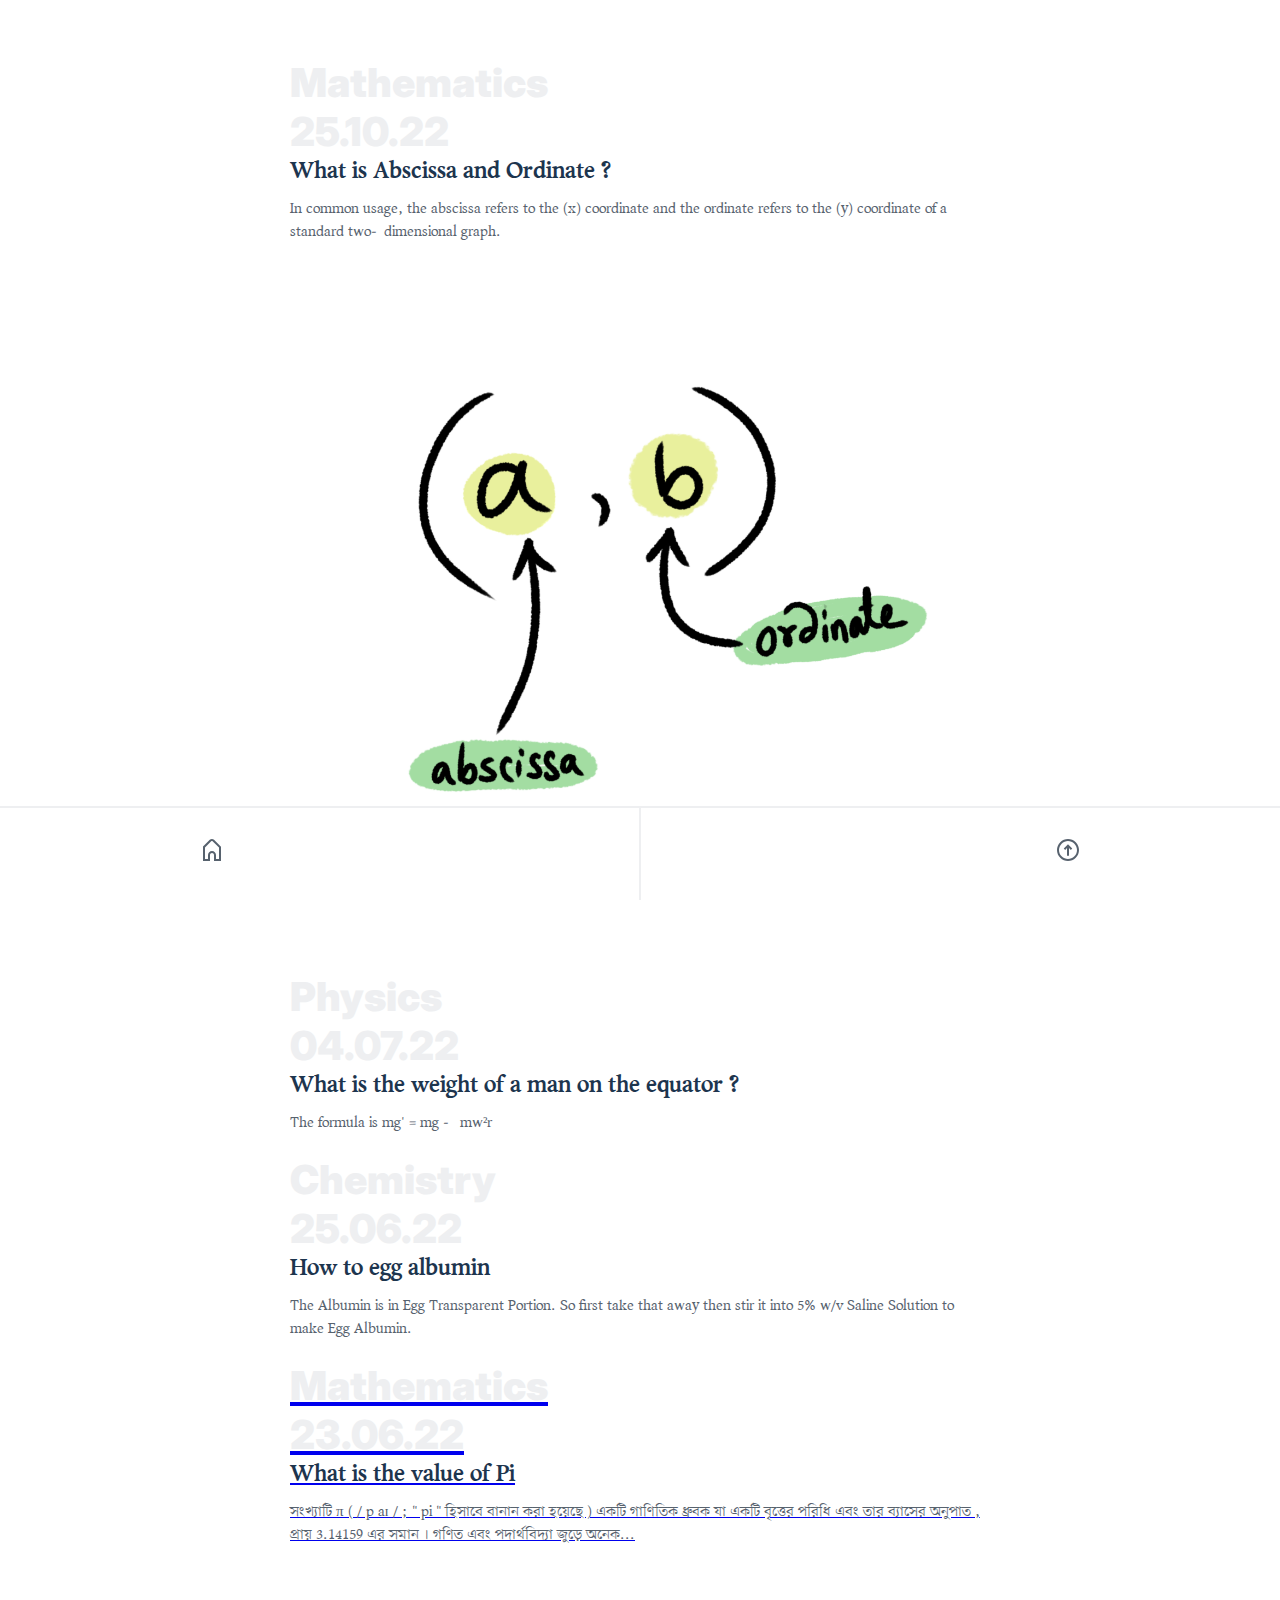
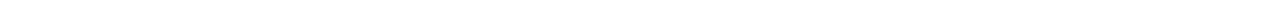
<file: blog.html>
<!DOCTYPE html>
<html lang="en">
<head>
  <meta charset="UTF-8">
  <meta http-equiv="X-UA-Compatible" content="IE=Edge">
  <meta name="viewport" content="width=device-width, initial-scale=1">
  <title>Blog – Sayandweep</title>
  <!-- Fonts -->
  <link rel="preconnect" href="https://fonts.googleapis.com">
  <link rel="preconnect" href="https://fonts.gstatic.com" crossorigin>
  <link href="https://fonts.googleapis.com/css2?family=Inter:wght@700;800;900&display=swap" rel="stylesheet">
  <!-- Custom Styles -->
  <link rel="stylesheet" href="style.css">
  <style>
  @font-face {
    font-family: Shurjo Bold;
    src: url(external/Shurjo-Bold.ttf);
  }
  @font-face {
    font-family: Shurjo;
    src: url(external/Shurjo-Regular.ttf);
  }
  body * {
    font-family: "Shurjo Bold";
  }
  </style>
</head>
<body>
  <!-- Dairy Start -->
  <div class="dairy-body">
  <a>
    <dairy>
    <div class="dairy-wrapper">
      <div class="dairy-date color-3">
        Mathematics<br>25.10.22
      </div>
      <div class="dairy-title color-1">
        What is Abscissa and Ordinate ? 
      </div>
      <div class="dairy-content color-2">In common usage, the abscissa refers to the (x) coordinate and the ordinate refers to the (y) coordinate of a standard two-dimensional graph.<img src="/images/Untitled48_20221026212246.png" alt="pic" width="100%"></div>
    </div>
    </dairy>
  </a>

  <a>
    <dairy>
    <div class="dairy-wrapper">
      <div class="dairy-date color-3">
        Physics<br>04.07.22
      </div>
      <div class="dairy-title color-1">
        What is the weight of a man on the equator ? 
      </div>
      <div class="dairy-content color-2">The formula is mg' = mg - mw²r</div>
    </div>
    </dairy>
  </a>
  <a>
    <dairy>
    <div class="dairy-wrapper">
      <div class="dairy-date color-3">
        Chemistry<br>25.06.22
      </div>
      <div class="dairy-title color-1">
        How to egg albumin 
      </div>
      <div class="dairy-content color-2">The Albumin is in Egg Transparent Portion. So first take that away then stir it into 5% w/v Saline Solution to make Egg Albumin.</div>
    </div>
    </dairy>
  </a>
  <a href="/blog/what-is-the-value-of-pi">
    <dairy>
    <div class="dairy-wrapper">
      <div class="dairy-date color-3">
        Mathematics<br>23.06.22
      </div>
      <div class="dairy-title color-1">
        What is the value of Pi
      </div>
      <div class="dairy-content color-2">সংখ্যাটি π ( / p aɪ / ; " pi " হিসাবে বানান করা হয়েছে ) একটি গাণিতিক ধ্রুবক যা একটি বৃত্তের পরিধি এবং তার ব্যাসের অনুপাত , প্রায় 3.14159 এর সমান । গণিত এবং পদার্থবিদ্যা জুড়ে অনেক...</div>
    </div>
    </dairy>
  </a>
  </div>
  <!-- Dairy End -->
  <div class="buttom-button">
    <div onclick="location.replace('/')">
     <svg width="24" height="24" viewBox="0 0 24 24" fill="none" xmlns="http://www.w3.org/2000/svg"><path fill-rule="evenodd" clip-rule="evenodd" d="M21 8.77217L14.0208 1.79299C12.8492 0.621414 10.9497 0.621413 9.77817 1.79299L3 8.57116V23.0858H10V17.0858C10 15.9812 10.8954 15.0858 12 15.0858C13.1046 15.0858 14 15.9812 14 17.0858V23.0858H21V8.77217ZM11.1924 3.2072L5 9.39959V21.0858H8V17.0858C8 14.8767 9.79086 13.0858 12 13.0858C14.2091 13.0858 16 14.8767 16 17.0858V21.0858H19V9.6006L12.6066 3.2072C12.2161 2.81668 11.5829 2.81668 11.1924 3.2072Z" fill="currentColor" /></svg> 
    </div>
    <span class="separator"></span>
    <div onclick="topFunction()">
      <svg width="24" height="24" viewBox="0 0 24 24" fill="currentColor" xmlns="http://www.w3.org/2000/svg"><path d="M14.8285 11.9481L16.2427 10.5339L12 6.29122L7.7574 10.5339L9.17161 11.9481L11 10.1196V17.6568H13V10.1196L14.8285 11.9481Z" fill="currentColor" /><path fill-rule="evenodd" clip-rule="evenodd" d="M19.7782 4.22183C15.4824 -0.0739415 8.51759 -0.0739422 4.22183 4.22183C-0.0739415 8.51759 -0.0739422 15.4824 4.22183 19.7782C8.51759 24.0739 15.4824 24.0739 19.7782 19.7782C24.0739 15.4824 24.0739 8.51759 19.7782 4.22183ZM18.364 5.63604C14.8492 2.12132 9.15076 2.12132 5.63604 5.63604C2.12132 9.15076 2.12132 14.8492 5.63604 18.364C9.15076 21.8787 14.8492 21.8787 18.364 18.364C21.8787 14.8492 21.8787 9.15076 18.364 5.63604Z" fill="currentColor" /></svg>
    </div>
  </div>
  <!-- Project -->
  <script src="main.js"></script>
</body>
</html>
</file>
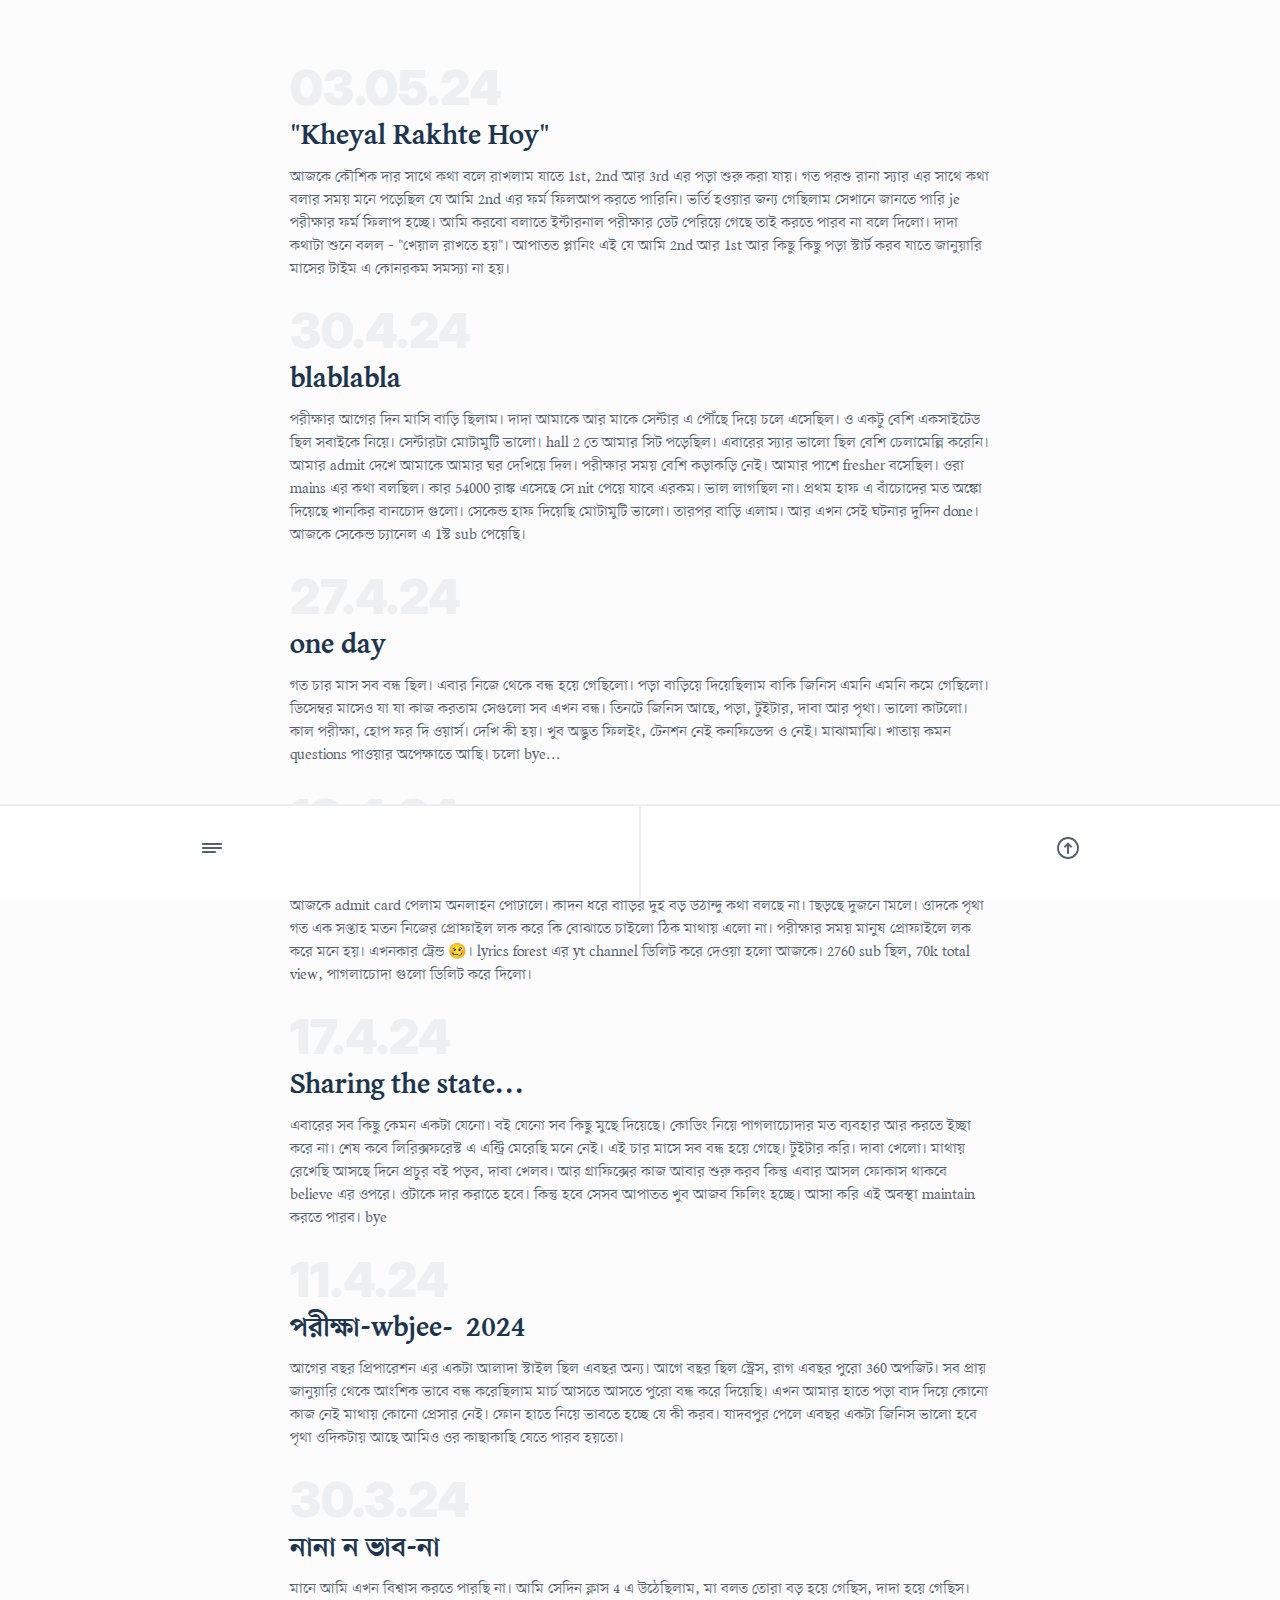
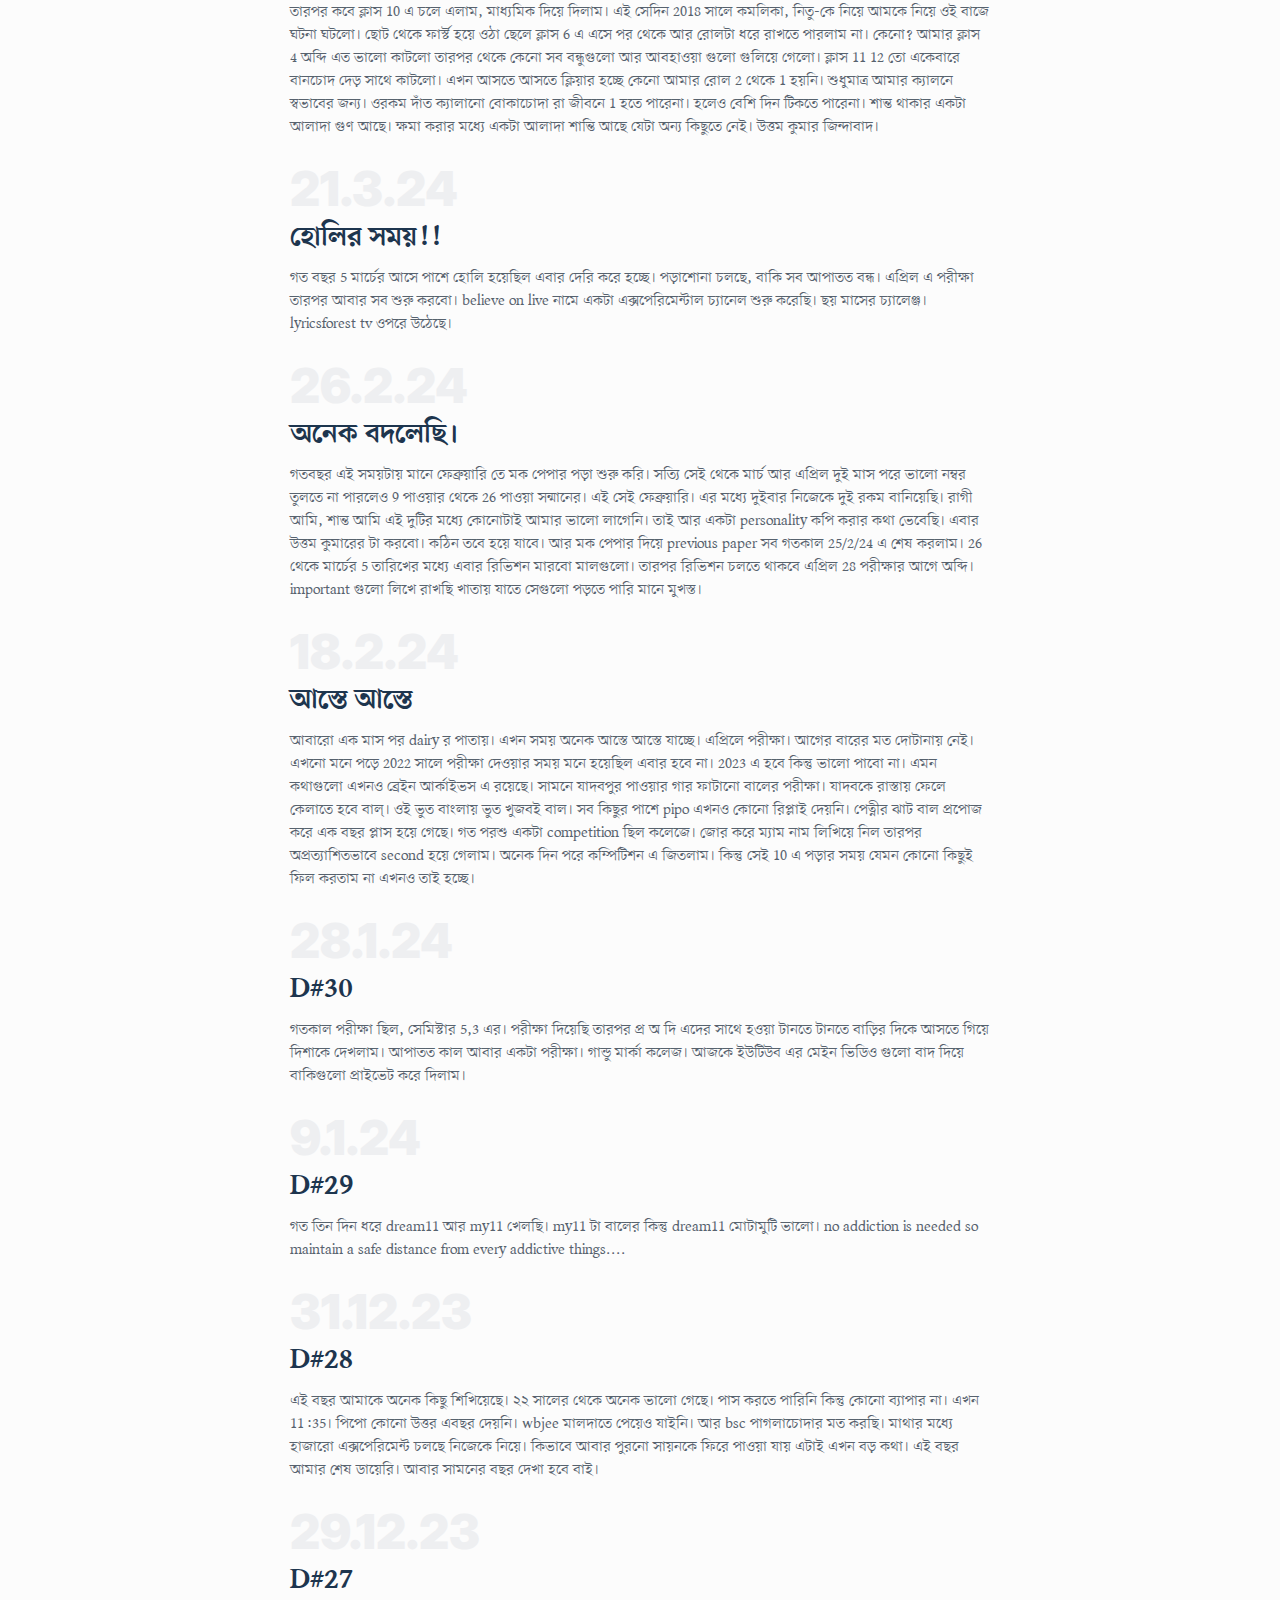
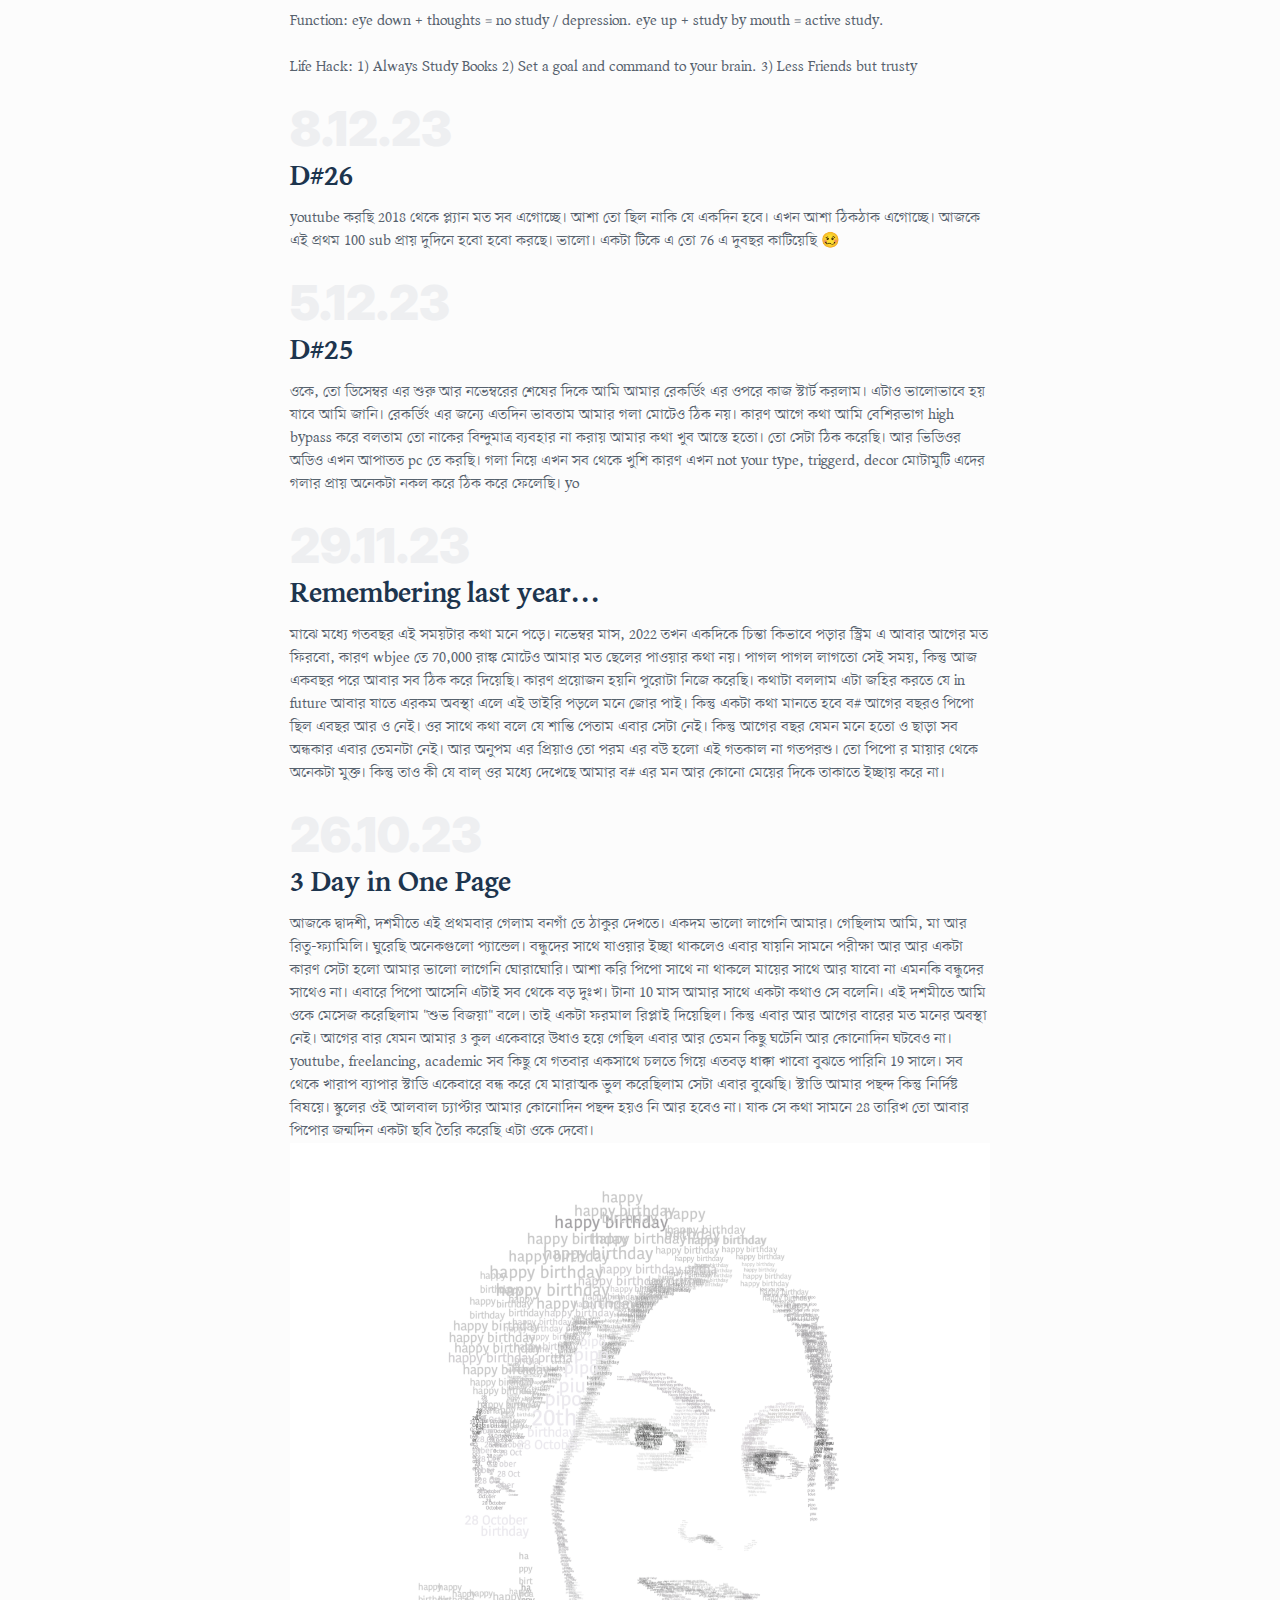
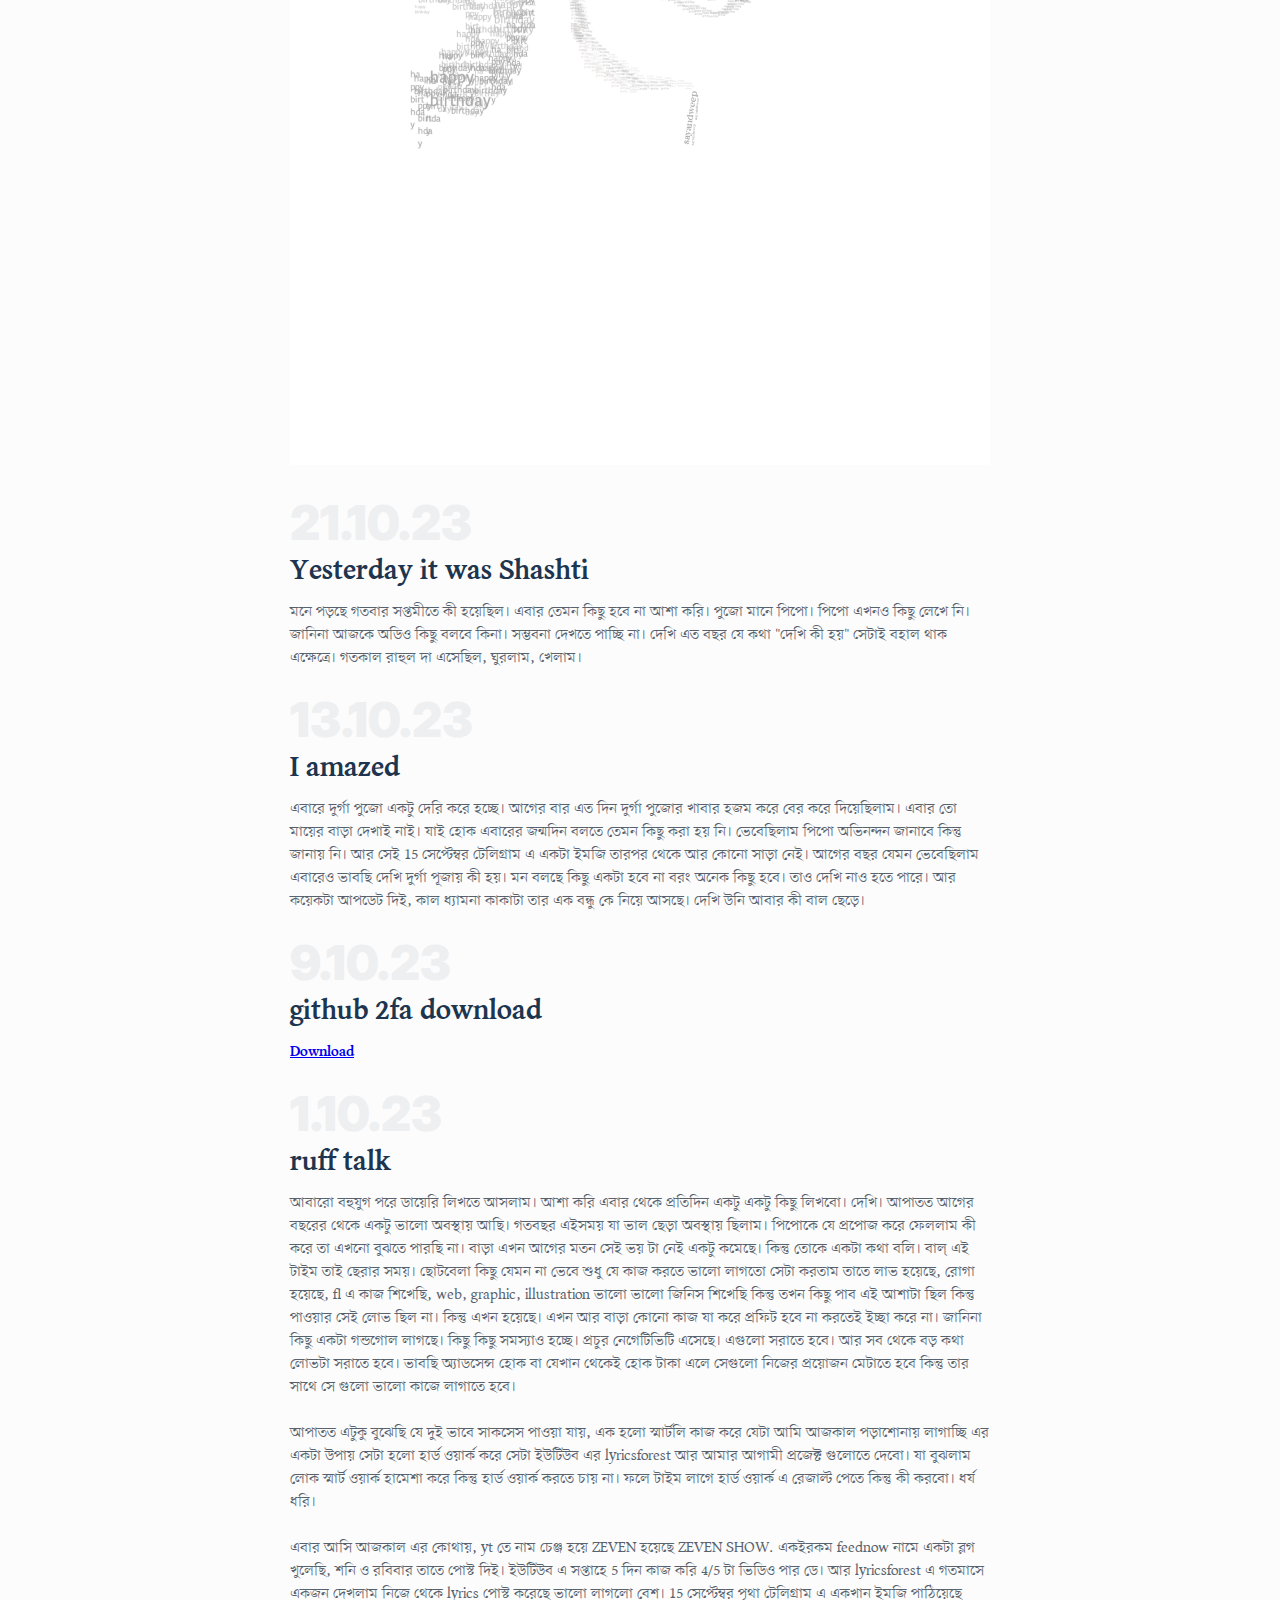
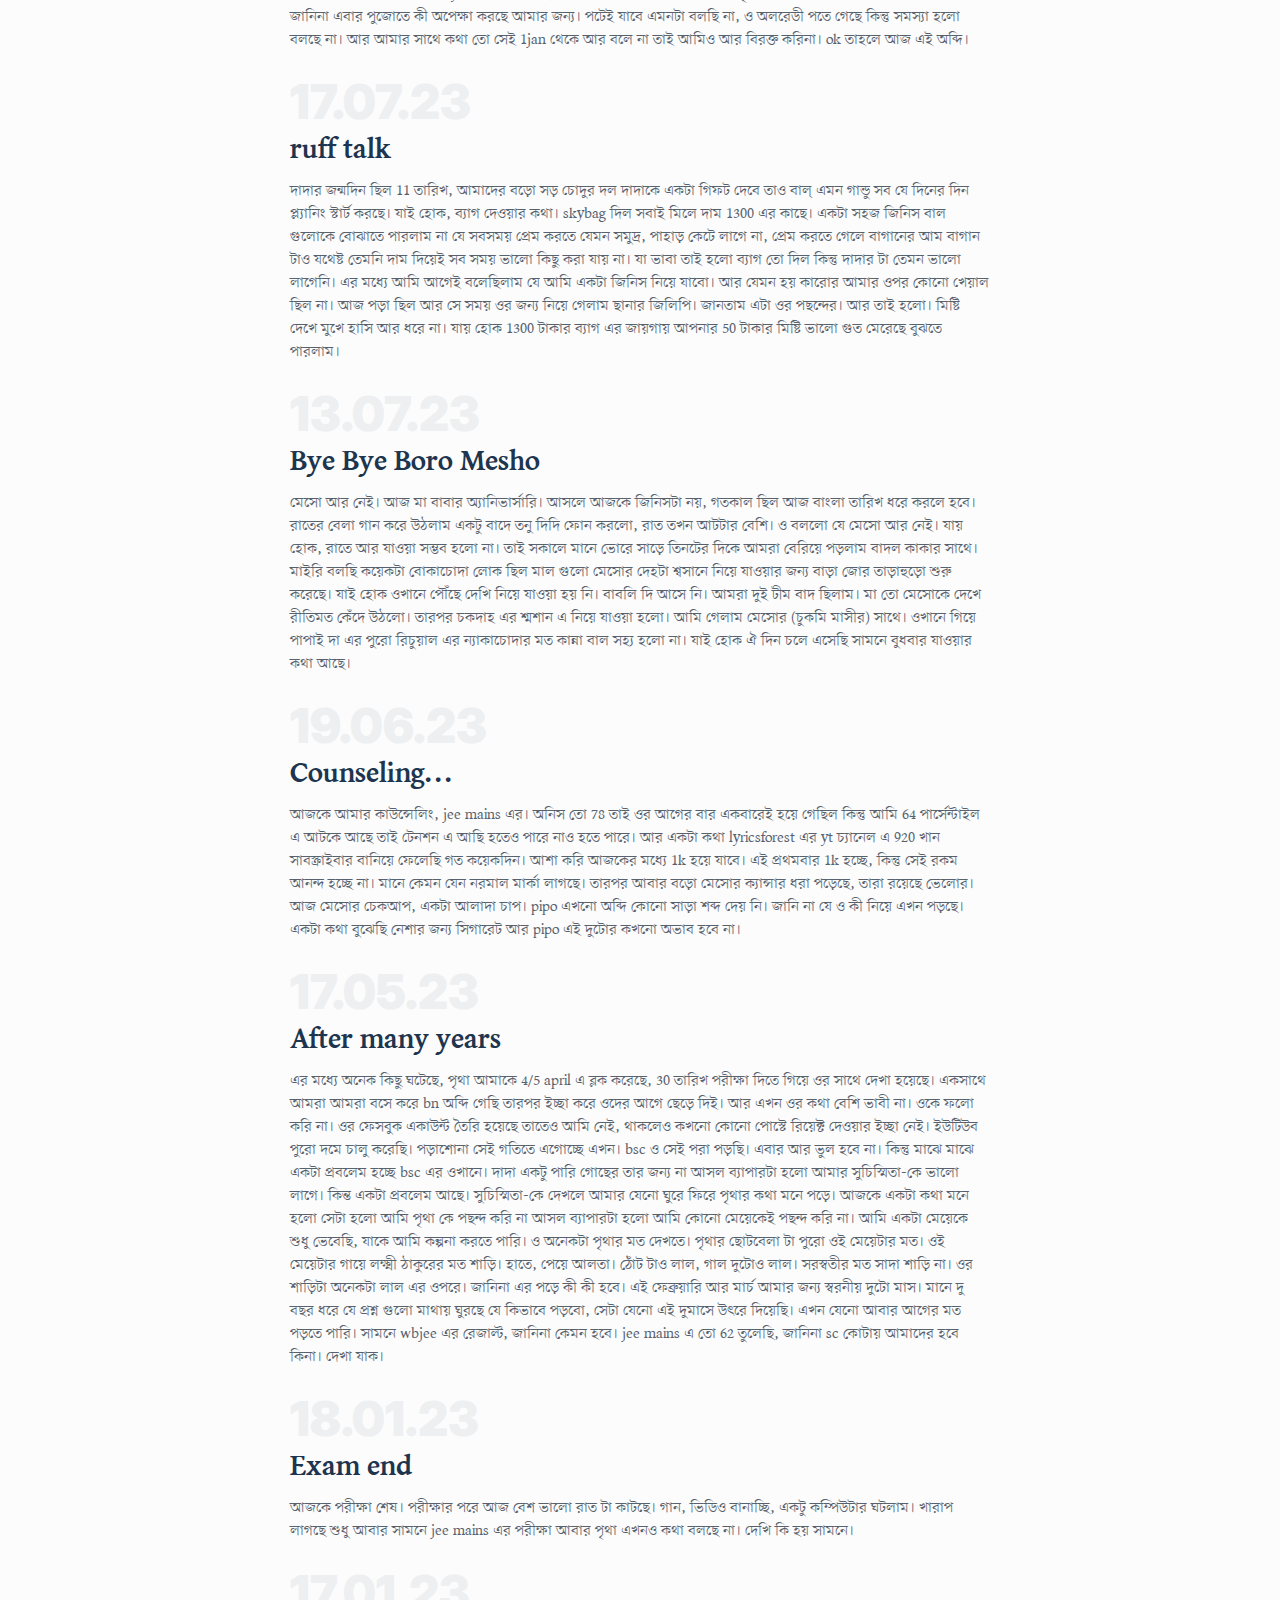
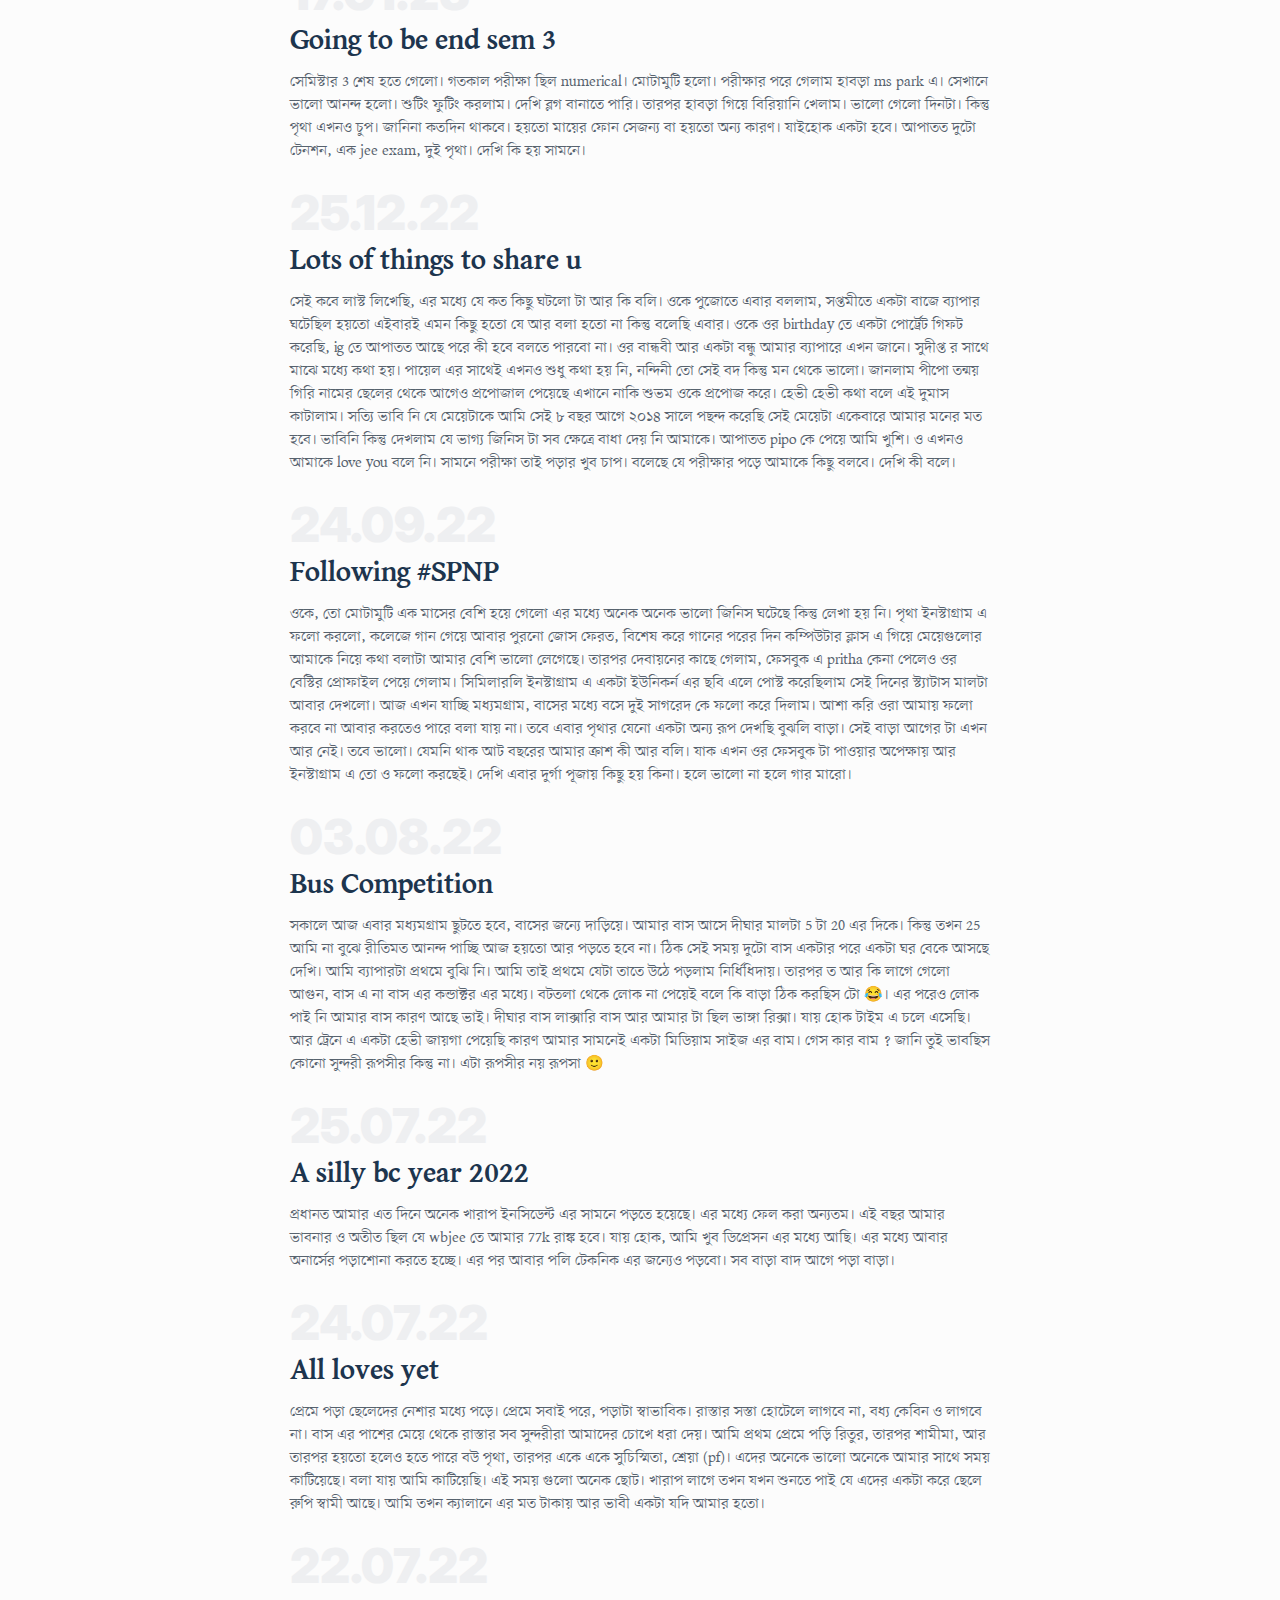
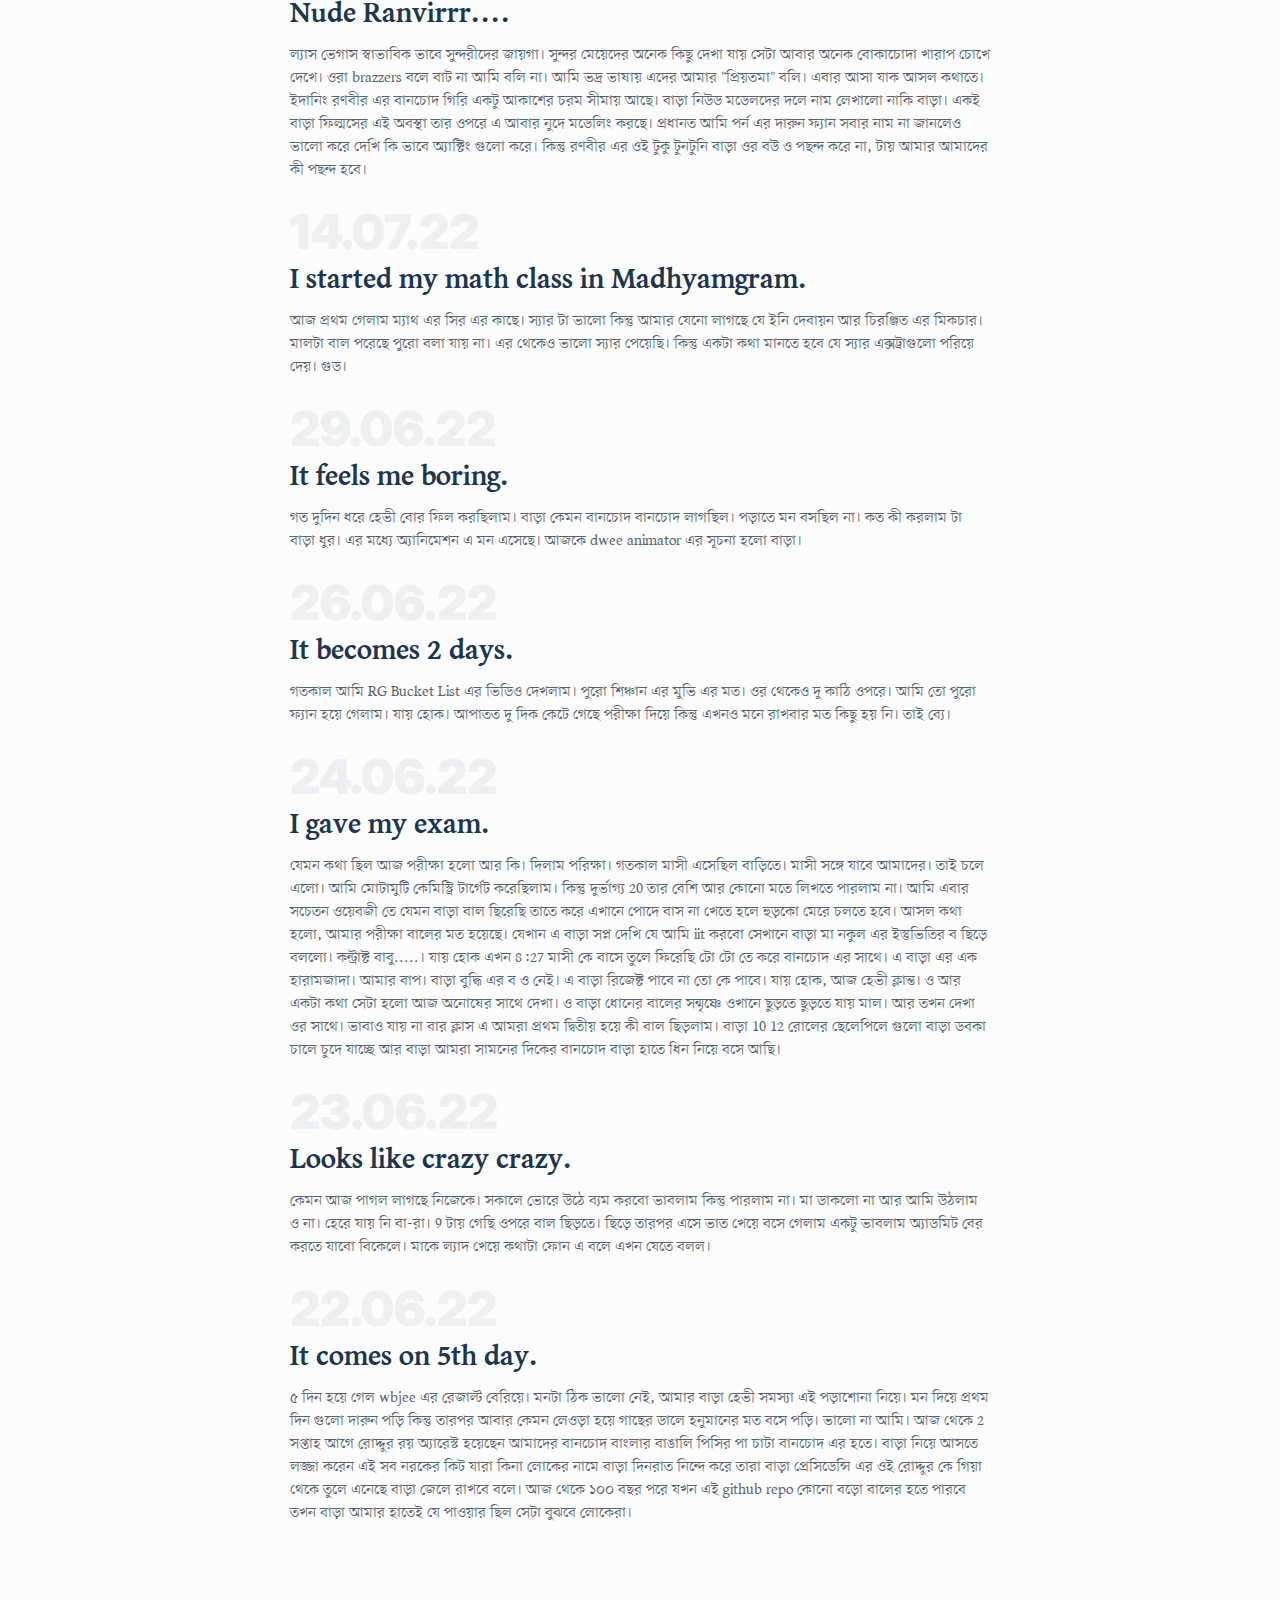
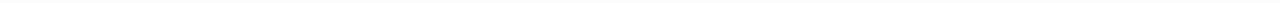
<file: diary.html>
<!DOCTYPE html>
<html lang="en">
<head>
  <meta charset="UTF-8">
  <meta http-equiv="X-UA-Compatible" content="IE=Edge">
  <meta name="viewport" content="width=device-width, initial-scale=1">
  <title>SayN's Dairy</title>
  <!-- Fonts -->
  <link rel="preconnect" href="https://fonts.googleapis.com">
  <link rel="preconnect" href="https://fonts.gstatic.com" crossorigin>
  <link href="https://fonts.googleapis.com/css2?family=Inter:wght@700;800;900&display=swap" rel="stylesheet">
  <!-- Custom Styles -->
  <link rel="stylesheet" href="/diary.css">
  <style>
  @font-face {
    font-family: Shurjo Bold;
    src: url(external/Shurjo-Bold.ttf);
  }
  @font-face {
    font-family: Shurjo;
    src: url(external/Shurjo-Regular.ttf);
  }
  body * {
    font-family: "Shurjo Bold";
  }
  </style>
</head>
<body>
  <!-- Dairy Start -->
  <div class="dairy-body">
  <dairy>
    <div class="dairy-wrapper">
      <div class="dairy-date color-3">
        03.05.24
      </div>
      <div class="dairy-title color-1">
   "Kheyal Rakhte Hoy"
      </div>
      <div class="dairy-content color-2">
    আজকে কৌশিক দার সাথে কথা বলে রাখলাম যাতে 1st, 2nd আর 3rd এর পড়া শুরু করা যায়। গত পরশু রানা স্যার এর সাথে কথা বলার সময় মনে পড়েছিল যে আমি 2nd এর ফর্ম ফিলআপ করতে পারিনি। ভর্তি হওয়ার জন্য গেছিলাম সেখানে জানতে পারি je পরীক্ষার ফর্ম ফিলাপ হচ্ছে। আমি করবো বলাতে ইন্টারনাল পরীক্ষার ডেট পেরিয়ে গেছে তাই করতে পারব না বলে দিলো। দাদা কথাটা শুনে বলল - "খেয়াল রাখতে হয়"। আপাতত প্লানিং এই যে আমি 2nd আর 1st আর কিছু কিছু পড়া স্টার্ট করব যাতে জানুয়ারি মাসের টাইম এ কোনরকম সমস্যা না হয়।
      </div>
    </div>
  </dairy>
  <dairy>
    <div class="dairy-wrapper">
      <div class="dairy-date color-3">
        30.4.24
      </div>
      <div class="dairy-title color-1">
   blablabla
      </div>
      <div class="dairy-content color-2">
    পরীক্ষার আগের দিন মাসি বাড়ি ছিলাম। দাদা আমাকে আর মাকে সেন্টার এ পৌঁছে দিয়ে চলে এসেছিল। ও একটু বেশি একসাইটেড ছিল সবাইকে নিয়ে। সেন্টারটা মোটামুটি ভালো। hall 2 তে আমার সিট পড়েছিল। এবারের স্যার ভালো ছিল বেশি চেলামেল্লি করেনি। আমার admit দেখে আমাকে আমার ঘর দেখিয়ে দিল। পরীক্ষার সময় বেশি কড়াকড়ি নেই। আমার পাশে fresher বসেছিল। ওরা mains এর কথা বলছিল। কার 54000 রাঙ্ক এসেছে সে nit পেয়ে যাবে এরকম। ভাল লাগছিল না। প্রথম হাফ এ বাঁচোদের মত অঙ্কো দিয়েছে খানকির বানচোদ গুলো। সেকেন্ড হাফ দিয়েছি মোটামুটি ভালো। তারপর বাড়ি এলাম। আর এখন সেই ঘটনার দুদিন done। আজকে সেকেন্ড চ্যানেল এ 1স্ট sub পেয়েছি।
      </div>
    </div>
  </dairy>
  <dairy>
    <div class="dairy-wrapper">
      <div class="dairy-date color-3">
        27.4.24
      </div>
      <div class="dairy-title color-1">
   one day
      </div>
      <div class="dairy-content color-2">
    গত চার মাস সব বন্ধ ছিল। এবার নিজে থেকে বন্ধ হয়ে গেছিলো। পড়া বাড়িয়ে দিয়েছিলাম বাকি জিনিস এমনি এমনি কমে গেছিলো। ডিসেম্বর মাসেও যা যা কাজ করতাম সেগুলো সব এখন বন্ধ। তিনটে জিনিস আছে, পড়া, টুইটার, দাবা আর পৃথা। ভালো কাটলো। কাল পরীক্ষা, হোপ ফর দি ওয়ার্স। দেখি কী হয়। খুব অদ্ভুত ফিলইং, টেনশন নেই কনফিডেন্স ও নেই। মাঝামাঝি। খাতায় কমন questions পাওয়ার অপেক্ষাতে আছি। চলো bye...
      </div>
    </div>
  </dairy>
   <dairy>
    <div class="dairy-wrapper">
      <div class="dairy-date color-3">
        18.4.24
      </div>
      <div class="dairy-title color-1">
   no t বিনোদিনী
      </div>
      <div class="dairy-content color-2">
       আজকে admit card পেলাম অনলাইন পোর্টালে। কদিন ধরে বাড়ির দুই বড় উঠান্দু কথা বলছে না। ছিঁড়ছে দুজনে মিলে। ওদিকে পৃথা গত এক সপ্তাহ মতন নিজের প্রোফাইল লক করে কি বোঝাতে চাইলো ঠিক মাথায় এলো না। পরীক্ষার সময় মানুষ প্রোফাইলে লক করে মনে হয়। এখনকার ট্রেন্ড 🥴। lyrics forest এর yt channel ডিলিট করে দেওয়া হলো আজকে। 2760 sub ছিল, 70k total view, পাগলাচোদা গুলো ডিলিট করে দিলো।
      
      
      </div>
    </div>
  </dairy>
 <dairy>
    <div class="dairy-wrapper">
      <div class="dairy-date color-3">
        17.4.24
      </div>
      <div class="dairy-title color-1">
   Sharing the state...
      </div>
      <div class="dairy-content color-2">
       এবারের সব কিছু কেমন একটা যেনো। বই যেনো সব কিছু মুছে দিয়েছে। কোডিং নিয়ে পাগলাচোদার মত ব্যবহার আর করতে ইচ্ছা করে না। শেষ কবে লিরিক্সফরেস্ট এ এন্ট্রি মেরেছি মনে নেই। এই চার মাসে সব বন্ধ হয়ে গেছে। টুইটার করি। দাবা খেলো। মাথায় রেখেছি আসছে দিনে প্রচুর বই পড়ব, দাবা খেলব। আর গ্রাফিক্সের কাজ আবার শুরু করব কিন্তু এবার আসল ফোকাস থাকবে believe এর ওপরে। ওটাকে দার করাতে হবে। কিন্তু হবে সেসব আপাতত খুব আজব ফিলিং হচ্ছে। আসা করি এই অবস্থা maintain করতে পারব। bye 
      
      
      
      </div>
    </div>
  </dairy>
    <dairy>
    <div class="dairy-wrapper">
      <div class="dairy-date color-3">
        11.4.24
      </div>
      <div class="dairy-title color-1">
   পরীক্ষা-wbjee-2024
      </div>
      <div class="dairy-content color-2">
       আগের বছর প্রিপারেশন এর একটা আলাদা স্টাইল ছিল এবছর অন্য। আগে বছর ছিল স্ট্রেস, রাগ এবছর পুরো 360 অপজিট। সব প্রায় জানুয়ারি থেকে আংশিক ভাবে বন্ধ করেছিলাম মার্চ আসতে আসতে পুরো বন্ধ করে দিয়েছি। এখন আমার হাতে পড়া বাদ দিয়ে কোনো কাজ নেই মাথায় কোনো প্রেসার নেই। ফোন হাতে নিয়ে ভাবতে হচ্ছে যে কী করব। যাদবপুর পেলে এবছর একটা জিনিস ভালো হবে পৃথা ওদিকটায় আছে আমিও ওর কাছাকাছি যেতে পারব হয়তো।
      </div>
    </div>
  </dairy>
  <dairy>
    <div class="dairy-wrapper">
      <div class="dairy-date color-3">
        30.3.24
      </div>
      <div class="dairy-title color-1">
   নানা ন ভাব-না
      </div>
      <div class="dairy-content color-2">
       মানে আমি এখন বিশ্বাস করতে পারছি না। আমি সেদিন ক্লাস 4 এ উঠেছিলাম, মা বলত তোরা বড় হয়ে গেছিস, দাদা হয়ে গেছিস। তারপর কবে ক্লাস 10 এ চলে এলাম, মাধ্যমিক দিয়ে দিলাম। এই সেদিন 2018 সালে কমলিকা, নিতু-কে নিয়ে আমকে নিয়ে ওই বাজে ঘটনা ঘটলো। ছোট থেকে ফার্স্ট হয়ে ওঠা ছেলে ক্লাস 6 এ এসে পর থেকে আর রোলটা ধরে রাখতে পারলাম না। কেনো? আমার ক্লাস 4 অব্দি এত ভালো কাটলো তারপর থেকে কেনো সব বন্ধুগুলো আর আবহাওয়া গুলো গুলিয়ে গেলো। ক্লাস 11 12 তো একেবারে বানচোদ দেড় সাথে কাটলো। এখন আসতে আসতে ক্লিয়ার হচ্ছে কেনো আমার রোল 2 থেকে 1 হয়নি। শুধুমাত্র আমার ক্যালনে স্বভাবের জন্য। ওরকম দাঁত ক্যালানো বোকাচোদা রা জীবনে 1 হতে পারেনা। হলেও বেশি দিন টিকতে পারেনা। শান্ত থাকার একটা আলাদা গুণ আছে। ক্ষমা করার মধ্যে একটা আলাদা শান্তি আছে যেটা অন্য কিছুতে নেই। উত্তম কুমার জিন্দাবাদ।
      </div>
    </div>
  </dairy>
   <dairy>
    <div class="dairy-wrapper">
      <div class="dairy-date color-3">
        21.3.24
      </div>
      <div class="dairy-title color-1">
     হোলির সময়!!
      </div>
      <div class="dairy-content color-2">
        গত বছর 5 মার্চের আসে পাশে হোলি হয়েছিল এবার দেরি করে হচ্ছে। পড়াশোনা চলছে, বাকি সব আপাতত বন্ধ। এপ্রিল এ পরীক্ষা তারপর আবার সব শুরু করবো। believe on live নামে একটা এক্সপেরিমেন্টাল চ্যানেল শুরু করেছি। ছয় মাসের চ্যালেঞ্জ। lyricsforest tv ওপরে উঠেছে।
      </div>
    </div>
  </dairy>
 <dairy>
    <div class="dairy-wrapper">
      <div class="dairy-date color-3">
        26.2.24
      </div>
      <div class="dairy-title color-1">
     অনেক বদলেছি।
      </div>
      <div class="dairy-content color-2">
         গতবছর এই সময়টায় মানে ফেব্রুয়ারি তে মক পেপার পড়া শুরু করি। সত্যি সেই থেকে মার্চ আর এপ্রিল দুই মাস পরে ভালো নম্বর তুলতে না পারলেও 9 পাওয়ার থেকে 26 পাওয়া সন্মানের। এই সেই ফেব্রুয়ারি। এর মধ্যে দুইবার নিজেকে দুই রকম বানিয়েছি। রাগী আমি, শান্ত আমি এই দুটির মধ্যে কোনোটাই আমার ভালো লাগেনি। তাই আর একটা personality কপি করার কথা ভেবেছি। এবার উত্তম কুমারের টা করবো। কঠিন তবে হয়ে যাবে। আর মক পেপার দিয়ে previous paper সব গতকাল 25/2/24 এ শেষ করলাম। 26 থেকে মার্চের 5 তারিখের মধ্যে এবার রিভিশন মারবো মালগুলো। তারপর রিভিশন চলতে থাকবে এপ্রিল 28 পরীক্ষার আগে অব্দি। important গুলো লিখে রাখছি খাতায় যাতে সেগুলো পড়তে পারি মানে মুখস্ত।
      </div>
    </div>
  </dairy>
  <dairy>
    <div class="dairy-wrapper">
      <div class="dairy-date color-3">
        18.2.24
      </div>
      <div class="dairy-title color-1">
     আস্তে আস্তে
      </div>
      <div class="dairy-content color-2">
        আবারো এক মাস পর dairy র পাতায়। এখন সময় অনেক আস্তে আস্তে যাচ্ছে। এপ্রিলে পরীক্ষা। আগের বারের মত দোটানায় নেই। এখনো মনে পড়ে 2022 সালে পরীক্ষা দেওয়ার সময় মনে হয়েছিল এবার হবে না। 2023 এ হবে কিন্তু ভালো পাবো না। এমন কথাগুলো এখনও ব্রেইন আর্কাইভস এ রয়েছে। সামনে যাদবপুর পাওয়ার গার ফাটানো বালের পরীক্ষা। যাদবকে রাস্তায় ফেলে কেলাতে হবে বাল্। ওই ভুত বাংলায় ভুত খুজবই বাল। সব কিছুর পাশে pipo এখনও কোনো রিপ্লাই দেয়নি। পেত্নীর ঝাট বাল প্রপোজ করে এক বছর প্লাস হয়ে গেছে। গত পরশু একটা competition ছিল কলেজে। জোর করে ম্যাম নাম লিখিয়ে নিল তারপর অপ্রত্যাশিতভাবে second হয়ে গেলাম। অনেক দিন পরে কম্পিটিশন এ জিতলাম। কিন্তু সেই 10 এ পড়ার সময় যেমন কোনো কিছুই ফিল করতাম না এখনও তাই হচ্ছে। 
      </div>
    </div>
  </dairy>
  <dairy>
    <div class="dairy-wrapper">
      <div class="dairy-date color-3">
        28.1.24
      </div>
      <div class="dairy-title color-1">
     D#30
      </div>
      <div class="dairy-content color-2">
        গতকাল পরীক্ষা ছিল, সেমিস্টার 5,3 এর। পরীক্ষা দিয়েছি তারপর প্র অ দি এদের সাথে হওয়া টানতে টানতে বাড়ির দিকে আসতে গিয়ে দিশাকে দেখলাম। আপাতত কাল আবার একটা পরীক্ষা। গান্ডু মার্কা কলেজ। আজকে ইউটিউব এর মেইন ভিডিও গুলো বাদ দিয়ে বাকিগুলো প্রাইভেট করে দিলাম।
      </div>
    </div>
  </dairy>
  <dairy>
    <div class="dairy-wrapper">
      <div class="dairy-date color-3">
        9.1.24
      </div>
      <div class="dairy-title color-1">
     D#29
      </div>
      <div class="dairy-content color-2">
        গত তিন দিন ধরে dream11 আর my11 খেলছি। my11 টা বালের কিন্তু dream11 মোটামুটি ভালো। no addiction is needed so maintain a safe distance from every addictive things....
      </div>
    </div>
  </dairy>
  <dairy>
    <div class="dairy-wrapper">
      <div class="dairy-date color-3">
        31.12.23
      </div>
      <div class="dairy-title color-1">
     D#28
      </div>
      <div class="dairy-content color-2">
        এই বছর আমাকে অনেক কিছু শিখিয়েছে। ২২ সালের থেকে অনেক ভালো গেছে। পাস করতে পারিনি কিন্তু কোনো ব্যাপার না। এখন 11:35। পিপো কোনো উত্তর এবছর দেয়নি। wbjee মালদাতে পেয়েও যাইনি। আর bsc পাগলাচোদার মত করছি। মাথার মধ্যে হাজারো এক্সপেরিমেন্ট চলছে নিজেকে নিয়ে। কিভাবে আবার পুরনো সায়নকে ফিরে পাওয়া যায় এটাই এখন বড় কথা। এই বছর আমার শেষ ডায়েরি। আবার সামনের বছর দেখা হবে বাই।
      </div>
    </div>
  </dairy>
  <dairy>
    <div class="dairy-wrapper">
      <div class="dairy-date color-3">
        29.12.23
      </div>
      <div class="dairy-title color-1">
     D#27
      </div>
      <div class="dairy-content color-2">
        Function: eye down + thoughts = no study / depression. eye up + study by mouth = active study. <br><br>Life Hack: 1) Always Study Books 2) Set a goal and command to your brain. 3) Less Friends but trusty
      </div>
    </div>
  </dairy>    
  <dairy>
    <div class="dairy-wrapper">
      <div class="dairy-date color-3">
        8.12.23
      </div>
      <div class="dairy-title color-1">
     D#26
      </div>
      <div class="dairy-content color-2">
        youtube করছি 2018 থেকে প্ল্যান মত সব এগোচ্ছে। আশা তো ছিল নাকি যে একদিন হবে। এখন আশা ঠিকঠাক এগোচ্ছে। আজকে এই প্রথম 100 sub প্রায় দুদিনে হবো হবো করছে। ভালো। একটা টিকে এ তো 76 এ দুবছর কাটিয়েছি 🥴
      </div>
    </div>
  </dairy>
  <dairy>
    <div class="dairy-wrapper">
      <div class="dairy-date color-3">
        5.12.23
      </div>
      <div class="dairy-title color-1">
     D#25
      </div>
      <div class="dairy-content color-2">
        ওকে, তো ডিসেম্বর এর শুরু আর নভেম্বরের শেষের দিকে আমি আমার রেকর্ডিং এর ওপরে কাজ স্টার্ট করলাম। এটাও ভালোভাবে হয় যাবে আমি জানি। রেকর্ডিং এর জন্যে এতদিন ভাবতাম আমার গলা মোটেও ঠিক নয়। কারণ আগে কথা আমি বেশিরভাগ high bypass করে বলতাম তো নাকের বিন্দুমাত্র ব্যবহার না করায় আমার কথা খুব আস্তে হতো। তো সেটা ঠিক করেছি। আর ভিডিওর অডিও এখন আপাতত pc তে করছি। গলা নিয়ে এখন সব থেকে খুশি কারণ এখন not your type, triggerd, decor মোটামুটি এদের গলার প্রায় অনেকটা নকল করে ঠিক করে ফেলেছি। yo 
      </div>
    </div>
  </dairy>
  <dairy>
    <div class="dairy-wrapper">
      <div class="dairy-date color-3">
        29.11.23
      </div>
      <div class="dairy-title color-1">
     Remembering last year...
      </div>
      <div class="dairy-content color-2">
        মাঝে মধ্যে গতবছর এই সময়টার কথা মনে পড়ে। নভেম্বর মাস, 2022 তখন একদিকে চিন্তা কিভাবে পড়ার স্ট্রিম এ আবার আগের মত ফিরবো, কারণ wbjee তে 70,000 রাঙ্ক মোটেও আমার মত ছেলের পাওয়ার কথা নয়। পাগল পাগল লাগতো সেই সময়, কিন্তু আজ একবছর পরে আবার সব ঠিক করে দিয়েছি। কারণ প্রয়োজন হয়নি পুরোটা নিজে করেছি। কথাটা বললাম এটা জহির করতে যে in future আবার যাতে এরকম অবস্থা এলে এই ডাইরি পড়লে মনে জোর পাই। কিন্তু একটা কথা মানতে হবে ব# আগের বছরও পিপো ছিল এবছর আর ও নেই। ওর সাথে কথা বলে যে শান্তি পেতাম এবার সেটা নেই। কিন্তু আগের বছর যেমন মনে হতো ও ছাড়া সব অন্ধকার এবার তেমনটা নেই। আর অনুপম এর প্রিয়াও তো পরম এর বউ হলো এই গতকাল না গতপরশু। তো পিপো র মায়ার থেকে অনেকটা মুক্ত। কিন্তু তাও কী যে বাল্ ওর মধ্যে দেখেছে আমার ব# এর মন আর কোনো মেয়ের দিকে তাকাতে ইচ্ছায় করে না।
      </div>
    </div>
  </dairy>
  <dairy>
    <div class="dairy-wrapper">
      <div class="dairy-date color-3">
        26.10.23
      </div>
      <div class="dairy-title color-1">
     3 Day in One Page
      </div>
      <div class="dairy-content color-2">
        আজকে দ্বাদশী, দশমীতে এই প্রথমবার গেলাম বনগাঁ তে ঠাকুর দেখতে। একদম ভালো লাগেনি আমার। গেছিলাম আমি, মা আর রিতু-ফ্যামিলি। ঘুরেছি অনেকগুলো প্যান্ডেল। বন্ধুদের সাথে যাওয়ার ইচ্ছা থাকলেও এবার যায়নি সামনে পরীক্ষা আর আর একটা কারণ সেটা হলো আমার ভালো লাগেনি ঘোরাঘোরি। আশা করি পিপো সাথে না থাকলে মায়ের সাথে আর যাবো না এমনকি বন্ধুদের সাথেও না। এবারে পিপো আসেনি এটাই সব থেকে বড় দুঃখ। টানা 10 মাস আমার সাথে একটা কথাও সে বলেনি। এই দশমীতে আমি ওকে মেসেজ করেছিলাম "শুভ বিজয়া" বলে। তাই একটা ফরমাল রিপ্লাই দিয়েছিল। কিন্তু এবার আর আগের বারের মত মনের অবস্থা নেই। আগের বার যেমন আমার 3 কুল একেবারে উধাও হয়ে গেছিল এবার আর তেমন কিছু ঘটেনি আর কোনোদিন ঘটবেও না। youtube, freelancing, academic সব কিছু যে গতবার একসাথে চলতে গিয়ে এতবড় ধাক্কা খাবো বুঝতে পারিনি 19 সালে। সব থেকে খারাপ ব্যাপার স্টাডি একেবারে বন্ধ করে যে মারাত্মক ভুল করেছিলাম সেটা এবার বুঝেছি। স্টাডি আমার পছন্দ কিন্তু নির্দিষ্ট বিষয়ে। স্কুলের ওই আলবাল চ্যাপ্টার আমার কোনোদিন পছন্দ হয়ও নি আর হবেও না। যাক সে কথা সামনে 28 তারিখ তো আবার পিপোর জন্মদিন একটা ছবি তৈরি করেছি এটা ওকে দেবো। <br> <img src="/download/20231026_100137.png" alt="pipo birthday 23" width="100%"> 
      </div>
    </div>
  </dairy>
  <dairy>
    <div class="dairy-wrapper">
      <div class="dairy-date color-3">
        21.10.23
      </div>
      <div class="dairy-title color-1">
     Yesterday it was Shashti
      </div>
      <div class="dairy-content color-2">
        মনে পড়ছে গতবার সপ্তমীতে কী হয়েছিল। এবার তেমন কিছু হবে না আশা করি। পুজো মানে পিপো। পিপো এখনও কিছু লেখে নি। জানিনা আজকে অডিও কিছু বলবে কিনা। সম্ভবনা দেখতে পাচ্ছি না। দেখি এত বছর যে কথা "দেখি কী হয়" সেটাই বহাল থাক এক্ষেত্রে। গতকাল রাহুল দা এসেছিল, ঘুরলাম, খেলাম।
      </div>
    </div>
  </dairy>
  <dairy>
    <div class="dairy-wrapper">
      <div class="dairy-date color-3">
        13.10.23
      </div>
      <div class="dairy-title color-1">
     I amazed
      </div>
      <div class="dairy-content color-2">
        এবারে দুর্গা পুজো একটু দেরি করে হচ্ছে। আগের বার এত দিন দুর্গা পুজোর খাবার হজম করে বের করে দিয়েছিলাম। এবার তো মায়ের বাড়া দেখাই নাই। যাই হোক এবারের জন্মদিন বলতে তেমন কিছু করা হয় নি। ভেবেছিলাম পিপো অভিনন্দন জানাবে কিন্তু জানায় নি। আর সেই 15 সেপ্টেম্বর টেলিগ্রাম এ একটা ইমজি তারপর থেকে আর কোনো সাড়া নেই। আগের বছর যেমন ভেবেছিলাম এবারেও ভাবছি দেখি দুর্গা পূজায় কী হয়। মন বলছে কিছু একটা হবে না বরং অনেক কিছু হবে। তাও দেখি নাও হতে পারে। আর কয়েকটা আপডেট দিই, কাল ধ্যামনা কাকাটা তার এক বন্ধু কে নিয়ে আসছে। দেখি উনি আবার কী বাল ছেড়ে।
      </div>
    </div>
  </dairy>
  <dairy>
    <div class="dairy-wrapper">
      <div class="dairy-date color-3">
        9.10.23
      </div>
      <div class="dairy-title color-1">
     github 2fa download
      </div>
      <div class="dairy-content color-2">
        <a href="/download/github-recovery-codes.txt" class="download-btn">Download</a>
      </div>
    </div>
  </dairy>
  <dairy>
    <div class="dairy-wrapper">
      <div class="dairy-date color-3">
        1.10.23
      </div>
      <div class="dairy-title color-1">
      ruff talk 
      </div>
      <div class="dairy-content color-2">
        আবারো বহুযুগ পরে ডায়েরি লিখতে আসলাম। আশা করি এবার থেকে প্রতিদিন একটু একটু কিছু লিখবো। দেখি। আপাতত আগের বছরের থেকে একটু ভালো অবস্থায় আছি। গতবছর এইসময় যা ভাল ছেড়া অবস্থায় ছিলাম। পিপোকে যে প্রপোজ করে ফেললাম কী করে তা এখনো বুঝতে পারছি না। বাড়া এখন আগের মতন সেই ভয় টা নেই একটু কমেছে। কিন্তু তোকে একটা কথা বলি। বাল্ এই টাইম তাই ছেরার সময়। ছোটবেলা কিছু যেমন না ভেবে শুধু যে কাজ করতে ভালো লাগতো সেটা করতাম তাতে লাভ হয়েছে, রোগা হয়েছে, fl এ কাজ শিখেছি, web, graphic, illustration ভালো ভালো জিনিস শিখেছি কিন্তু তখন কিছু পাব এই আশাটা ছিল কিন্তু পাওয়ার সেই লোভ ছিল না। কিন্তু এখন হয়েছে। এখন আর বাড়া কোনো কাজ যা করে প্রফিট হবে না করতেই ইচ্ছা করে না। জানিনা কিছু একটা গন্ডগোল লাগছে। কিছু কিছু সমস্যাও হচ্ছে। প্রচুর নেগেটিভিটি এসেছে। এগুলো সরাতে হবে। আর সব থেকে বড় কথা লোভটা সরাতে হবে। ভাবছি অ্যাডসেন্স হোক বা
        যেখান থেকেই হোক টাকা এলে সেগুলো নিজের প্রয়োজন মেটাতে হবে কিন্তু তার সাথে সে গুলো ভালো কাজে লাগাতে হবে। <br><br>
        আপাতত এটুকু বুঝেছি যে দুই ভাবে সাকসেস পাওয়া যায়, এক হলো স্মার্টলি কাজ করে যেটা আমি আজকাল পড়াশোনায় লাগাচ্ছি এর একটা উপায় সেটা হলো হার্ড ওয়ার্ক করে সেটা ইউটিউব এর lyricsforest আর আমার আগামী প্রজেক্ট গুলোতে দেবো। যা বুঝলাম লোক স্মার্ট ওয়ার্ক হামেশা করে কিন্তু হার্ড ওয়ার্ক করতে চায় না। ফলে টাইম লাগে হার্ড ওয়ার্ক এ রেজাল্ট পেতে কিন্তু কী করবো। ধর্য ধরি। <br><br>
        এবার আসি আজকাল এর কোথায়, yt তে নাম চেঞ্জ হয়ে ZEVEN হয়েছে ZEVEN SHOW. একইরকম feednow নামে একটা ব্লগ খুলেছি, শনি ও রবিবার তাতে পোস্ট দিই। ইউটিউব এ সপ্তাহে 5 দিন কাজ করি 4/5 টা ভিডিও পার ডে। আর lyricsforest এ গতমাসে একজন দেখলাম নিজে থেকে lyrics পোস্ট করেছে ভালো লাগলো বেশ। 15 সেপ্টেম্বর পৃথা টেলিগ্রাম এ একখান ইমজি পাঠিয়েছে জানিনা এবার পুজোতে কী অপেক্ষা করছে আমার জন্য। পটেই যাবে এমনটা বলছি না, ও অলরেডী পতে গেছে কিন্তু সমস্যা হলো বলছে না। আর আমার সাথে কথা তো সেই 1jan থেকে আর বলে না তাই আমিও আর বিরক্ত করিনা। ok তাহলে আজ এই অব্দি।
      </div>
    </div>
  </dairy>
  <dairy>
    <div class="dairy-wrapper">
      <div class="dairy-date color-3">
        17.07.23
      </div>
      <div class="dairy-title color-1">
      ruff talk 
      </div>
      <div class="dairy-content color-2">দাদার জন্মদিন ছিল 11 তারিখ, আমাদের বড়ো সড় চোদুর দল দাদাকে একটা গিফট দেবে তাও বাল্ এমন গান্ডু সব যে দিনের দিন প্ল্যানিং স্টার্ট করছে। যাই হোক, ব্যাগ দেওয়ার কথা। skybag দিল সবাই মিলে দাম 1300 এর কাছে। একটা সহজ জিনিস বাল গুলোকে বোঝাতে পারলাম না যে সবসময় প্রেম করতে যেমন সমুদ্র, পাহাড় কেটে লাগে না, প্রেম করতে গেলে বাগানের আম বাগান টাও যথেষ্ট তেমনি দাম দিয়েই সব সময় ভালো কিছু করা যায় না। যা ভাবা তাই হলো ব্যাগ তো দিল কিন্তু দাদার টা তেমন ভালো লাগেনি। এর মধ্যে আমি আগেই বলেছিলাম যে আমি একটা জিনিস নিয়ে যাবো। আর যেমন হয় কারোর আমার ওপর কোনো খেয়াল ছিল না। আজ পড়া ছিল আর সে সময় ওর জন্য নিয়ে গেলাম ছানার জিলিপি। জানতাম এটা ওর পছন্দের। আর তাই হলো। মিষ্টি দেখে মুখে হাসি আর ধরে না। যায় হোক 1300 টাকার ব্যাগ এর জায়গায় আপনার 50 টাকার মিষ্টি ভালো গুত মেরেছে বুঝতে পারলাম।</div>
    </div>
  </dairy>
      <dairy>
    <div class="dairy-wrapper">
      <div class="dairy-date color-3">
        13.07.23
      </div>
      <div class="dairy-title color-1">
      Bye Bye Boro Mesho
      </div>
      <div class="dairy-content color-2">মেসো আর নেই। আজ মা বাবার অ্যানিভার্সারি। আসলে আজকে জিনিসটা নয়, গতকাল ছিল আজ বাংলা তারিখ ধরে করলে হবে। রাতের বেলা গান করে উঠলাম একটু বাদে তনু দিদি ফোন করলো, রাত তখন আটটার বেশি। ও বললো যে মেসো আর নেই। যায় হোক, রাতে আর যাওয়া সম্ভব হলো না। তাই সকালে মানে ভোরে সাড়ে তিনটের দিকে আমরা বেরিয়ে পড়লাম বাদল কাকার সাথে। মাইরি বলছি কয়েকটা বোকাচোদা লোক ছিল মাল গুলো মেসোর দেহটা শ্বসানে নিয়ে যাওয়ার জন্য বাড়া জোর তাড়াহুড়ো শুরু করেছে। যাই হোক ওখানে পৌঁছে দেখি নিয়ে যাওয়া হয় নি। বাবলি দি আসে নি। আমরা দুই টীম বাদ ছিলাম। মা তো মেসোকে দেখে রীতিমত কেঁদে উঠলো। তারপর চকদাহ এর শ্মশান এ নিয়ে যাওয়া হলো। আমি গেলাম মেসোর (চুকমি মাসীর) সাথে। ওখানে গিয়ে পাপাই দা এর পুরো রিচুয়াল এর ন্যাকাচোদার মত কান্না বাল সহ্য হলো না। যাই হোক ঐ দিন চলে এসেছি সামনে বুধবার যাওয়ার কথা আছে।</div>
    </div>
      </dairy>  
  <dairy>
    <div class="dairy-wrapper">
      <div class="dairy-date color-3">
        19.06.23
      </div>
      <div class="dairy-title color-1">
        Counseling...
      </div>
      <div class="dairy-content color-2">আজকে আমার কাউন্সেলিং, jee mains এর। অনিস তো 78 তাই ওর আগের বার একবারেই হয়ে গেছিল কিন্তু আমি 64 পার্সেন্টাইল এ আটকে আছে তাই টেনশন এ আছি হতেও পারে নাও হতে পারে। আর একটা কথা lyricsforest এর yt চ্যানেল এ 920 খান সাবস্ক্রাইবার বানিয়ে ফেলেছি গত কয়েকদিন। আশা করি আজকের মধ্যে 1k হয়ে যাবে। এই প্রথমবার 1k হচ্ছে, কিন্তু সেই রকম আনন্দ হচ্ছে না। মানে কেমন যেন নরমাল মার্কা লাগছে।
   
তারপর আবার বড়ো মেসোর ক্যান্সার ধরা পড়েছে, তারা রয়েছে ভেলোর। আজ মেসোর চেকআপ, একটা আলাদা চাপ। pipo এখনো অব্দি কোনো সাড়া শব্দ দেয় নি। জানি না যে ও কী নিয়ে এখন পড়ছে। একটা কথা বুঝেছি নেশার জন্য সিগারেট আর pipo এই দুটোর কখনো অভাব হবে না।</div>
    </div>
  </dairy>
  <dairy>
    <div class="dairy-wrapper">
      <div class="dairy-date color-3">
        17.05.23
      </div>
      <div class="dairy-title color-1">
        After many years
      </div>
      <div class="dairy-content color-2">এর মধ্যে অনেক কিছু ঘটেছে, পৃথা আমাকে 4/5 april এ ব্লক করেছে, 30 তারিখ পরীক্ষা দিতে গিয়ে ওর সাথে দেখা হয়েছে। একসাথে আমরা আমরা বসে করে bn অব্দি গেছি তারপর ইচ্ছা করে ওদের আগে ছেড়ে দিই। আর এখন ওর কথা বেশি ভাবী না। ওকে ফলো করি না। ওর ফেসবুক একাউন্ট তৈরি হয়েছে তাতেও আমি নেই, থাকলেও কখনো কোনো পোস্টে রিয়েক্ট দেওয়ার ইচ্ছা নেই। ইউটিউব পুরো দমে চালু করেছি। পড়াশোনা সেই গতিতে এগোচ্ছে এখন। bsc ও সেই পরা পড়ছি। এবার আর ভুল হবে না। কিন্তু মাঝে মাঝে একটা প্রবলেম হচ্ছে bsc এর ওখানে। দাদা একটু পারি গোছের তার জন্য না আসল ব্যাপারটা হলো আমার সুচিস্মিতা-কে ভালো লাগে। কিন্ত একটা প্রবলেম আছে। সুচিস্মিতা-কে দেখলে আমার যেনো ঘুরে ফিরে পৃথার কথা মনে পড়ে। আজকে একটা কথা মনে হলো সেটা হলো আমি পৃথা কে পছন্দ করি না আসল ব্যাপারটা হলো আমি কোনো মেয়েকেই পছন্দ করি না। আমি একটা মেয়েকে শুধু ভেবেছি, যাকে আমি কল্পনা করতে পারি। ও অনেকটা পৃথার মত দেখতে। পৃথার ছোটবেলা টা পুরো ওই মেয়েটার মত। ওই মেয়েটার গায়ে লক্ষ্মী ঠাকুরের মত শাড়ি। হাতে, পেয়ে আলতা। ঠোঁট টাও লাল, গাল দুটোও লাল। সরস্বতীর মত সাদা শাড়ি না। ওর শাড়িটা অনেকটা লাল এর ওপরে। জানিনা এর পড়ে কী কী হবে। এই ফেব্রুয়ারি আর মার্চ আমার জন্য স্বরনীয় দুটো মাস। মানে দু বছর ধরে যে প্রশ্ন গুলো মাথায় ঘুরছে যে কিভাবে পড়বো, সেটা যেনো এই দুমাসে উৎরে দিয়েছি। এখন যেনো আবার আগের মত পড়তে পারি। সামনে wbjee এর রেজাল্ট, জানিনা কেমন হবে। jee mains এ তো 62 তুলেছি, জানিনা sc কোটায় আমাদের হবে কিনা। দেখা যাক।</div>
    </div>
  </dairy>
  <dairy>
    <div class="dairy-wrapper">
      <div class="dairy-date color-3">
        18.01.23
      </div>
      <div class="dairy-title color-1">
        Exam end
      </div>
      <div class="dairy-content color-2">আজকে পরীক্ষা শেষ। পরীক্ষার পরে আজ বেশ ভালো রাত টা কাটছে। গান, ভিডিও বানাচ্ছি, একটু কম্পিউটার ঘটলাম। খারাপ লাগছে শুধু আবার সামনে jee mains এর পরীক্ষা আবার পৃথা এখনও কথা বলছে না। দেখি কি হয় সামনে।</div>
    </div>
  </dairy>
  <dairy>
    <div class="dairy-wrapper">
      <div class="dairy-date color-3">
        17.01.23
      </div>
      <div class="dairy-title color-1">
        Going to be end sem 3
      </div>
      <div class="dairy-content color-2">সেমিস্টার 3 শেষ হতে গেলো। গতকাল পরীক্ষা ছিল numerical। মোটামুটি হলো। পরীক্ষার পরে গেলাম হাবড়া ms park এ। সেখানে ভালো আনন্দ হলো। শুটিং ফুটিং করলাম। দেখি ব্লগ বানাতে পারি। তারপর হাবড়া গিয়ে বিরিয়ানি খেলাম। ভালো গেলো দিনটা। কিন্তু পৃথা এখনও চুপ। জানিনা কতদিন থাকবে। হয়তো মায়ের ফোন সেজন্য বা হয়তো অন্য কারণ। যাইহোক একটা হবে। আপাতত দুটো টেনশন, এক jee exam, দুই পৃথা। দেখি কি হয় সামনে। </div>
    </div>
  </dairy>
  <dairy>
    <div class="dairy-wrapper">
      <div class="dairy-date color-3">
        25.12.22
      </div>
      <div class="dairy-title color-1">
        Lots of things to share u
      </div>
      <div class="dairy-content color-2">সেই কবে লাস্ট লিখেছি, এর মধ্যে যে কত কিছু ঘটলো টা আর কি বলি। ওকে পুজোতে এবার বললাম, সপ্তমীতে একটা বাজে ব্যাপার ঘটেছিল হয়তো এইবারই এমন কিছু হতো যে আর বলা হতো না কিন্তু বলেছি এবার। ওকে ওর birthday তে একটা পোর্ট্রেট গিফট করেছি, ig তে আপাতত আছে পরে কী হবে বলতে পারবো না। ওর বান্ধবী আর একটা বন্ধু আমার ব্যাপারে এখন জানে। সুদীপ্ত র সাথে মাঝে মধ্যে কথা হয়। পায়েল এর সাথেই এখনও শুধু কথা হয় নি, নন্দিনী তো সেই বদ কিন্তু মন থেকে ভালো। জানলাম পীপো তন্ময় গিরি নামের ছেলের থেকে আগেও প্রপোজাল পেয়েছে এখানে নাকি শুভম ওকে প্রপোজ করে। হেভী হেভী কথা বলে এই দুমাস কাটালাম। সত্যি ভাবি নি যে মেয়েটাকে আমি সেই ৮ বছর আগে ২০১৪ সালে পছন্দ করেছি সেই মেয়েটা একেবারে আমার মনের মত হবে। ভাবিনি কিন্তু দেখলাম যে ভাগ্য জিনিস টা সব ক্ষেত্রে বাধা দেয় নি আমাকে। আপাতত pipo কে পেয়ে আমি খুশি। ও এখনও আমাকে love you বলে নি। সামনে পরীক্ষা তাই পড়ার খুব চাপ। বলেছে যে পরীক্ষার পড়ে আমাকে কিছু বলবে। দেখি কী বলে। </div>
    </div>
  </dairy>  <dairy>
    <div class="dairy-wrapper">
      <div class="dairy-date color-3">
        24.09.22
      </div>
      <div class="dairy-title color-1">
        Following #SPNP
      </div>
      <div class="dairy-content color-2">ওকে, তো মোটামুটি এক মাসের বেশি হয়ে গেলো এর মধ্যে অনেক অনেক ভালো জিনিস ঘটেছে কিন্তু লেখা হয় নি। পৃথা ইনস্টাগ্রাম এ ফলো করলো, কলেজে গান গেয়ে আবার পুরনো জোস ফেরত, বিশেষ করে গানের পরের দিন কম্পিউটার ক্লাস এ গিয়ে মেয়েগুলোর আমাকে নিয়ে কথা বলাটা আমার বেশি ভালো লেগেছে। তারপর দেবায়নের কাছে গেলাম, ফেসবুক এ pritha কেনা পেলেও ওর বেস্টির প্রোফাইল পেয়ে গেলাম। সিমিলারলি ইনস্টাগ্রাম এ একটা ইউনিকর্ন এর ছবি এলে পোস্ট করেছিলাম সেই দিনের স্ট্যাটাস মালটা আবার দেখলো। আজ এখন যাচ্ছি মধ্যমগ্রাম, বাসের মধ্যে বসে দুই সাগরেদ কে ফলো করে দিলাম। আশা করি ওরা আমায় ফলো করবে না আবার করতেও পারে বলা যায় না। তবে এবার পৃথার যেনো একটা অন্য রূপ দেখছি বুঝলি বাড়া। সেই বাড়া আগের টা এখন আর নেই। তবে ভালো। যেমনি থাক আট বছরের আমার ক্রাশ কী আর বলি। যাক এখন ওর ফেসবুক টা পাওয়ার অপেক্ষায় আর ইনস্টাগ্রাম এ তো ও ফলো করছেই। দেখি এবার দুর্গা পূজায় কিছু হয় কিনা। হলে ভালো না হলে গার মারো।</div>
    </div>
  </dairy>
  <dairy>
    <div class="dairy-wrapper">
      <div class="dairy-date color-3">
        03.08.22
      </div>
      <div class="dairy-title color-1">
        Bus Competition
      </div>
      <div class="dairy-content color-2">সকালে আজ এবার মধ্যমগ্রাম ছুটতে হবে, বাসের জন্যে দাড়িয়ে। আমার বাস আসে দীঘার মালটা 5 টা 20 এর দিকে। কিন্তু তখন 25 আমি না বুঝে রীতিমত আনন্দ পাচ্ছি আজ হয়তো আর পড়তে হবে না। ঠিক সেই সময় দুটো বাস একটার পরে একটা ঘর বেকে আসছে দেখি। আমি ব্যাপারটা প্রথমে বুঝি নি। আমি তাই প্রথমে যেটা তাতে উঠে পড়লাম নির্ধিধিদায়। তারপর ত আর কি লাগে গেলো আগুন, বাস এ না বাস এর কন্ডাক্টর এর মধ্যে। বটতলা থেকে লোক না পেয়েই বলে কি বাড়া ঠিক করছিস টো 😂। এর পরেও লোক পাই নি আমার বাস কারণ আছে ভাই। দীঘার বাস লাক্সারি বাস আর আমার টা ছিল ভাঙ্গা রিক্সা। যায় হোক টাইম এ চলে এসেছি। আর ট্রেনে এ একটা হেভী জায়গা পেয়েছি কারণ আমার সামনেই একটা মিডিয়াম সাইজ এর বাম। গেস কার বাম ? জানি তুই ভাবছিস কোনো সুন্দরী রূপসীর কিন্তু না। এটা রূপসীর নয় রূপসা 🙂</div>
    </div>
  </dairy>
  <dairy>
    <div class="dairy-wrapper">
      <div class="dairy-date color-3">
        25.07.22
      </div>
      <div class="dairy-title color-1">
        A silly bc year 2022
      </div>
      <div class="dairy-content color-2">প্রধানত আমার এত দিনে অনেক খারাপ ইনসিডেন্ট এর সামনে পড়তে হয়েছে। এর মধ্যে ফেল করা অন্যতম। এই বছর আমার ভাবনার ও অতীত ছিল যে wbjee তে আমার 77k রাঙ্ক হবে। যায় হোক, আমি খুব ডিপ্রেসন এর মধ্যে আছি। এর মধ্যে আবার অনার্সের পড়াশোনা করতে হচ্ছে। এর পর আবার পলি টেকনিক এর জন্যেও পড়বো। সব বাড়া বাদ আগে পড়া বাড়া।</div>
    </div>
  </dairy>
  <dairy>
    <div class="dairy-wrapper">
      <div class="dairy-date color-3">
        24.07.22
      </div>
      <div class="dairy-title color-1">
        All loves yet
      </div>
      <div class="dairy-content color-2">প্রেমে পড়া ছেলেদের নেশার মধ্যে পড়ে। প্রেমে সবাই পরে, পড়াটা স্বাভাবিক। রাস্তার সস্তা হোটেলে লাগবে না, বধ্য কেবিন ও লাগবে না। বাস এর পাশের মেয়ে থেকে রাস্তার সব সুন্দরীরা আমাদের চোখে ধরা দেয়। আমি প্রথম প্রেমে পড়ি রিতুর, তারপর শামীমা, আর তারপর হয়তো হলেও হতে পারে বউ পৃথা, তারপর একে একে সুচিস্মিতা, শ্রেয়া  (pf)। এদের অনেকে ভালো অনেকে আমার সাথে সময় কাটিয়েছে। বলা যায় আমি কাটিয়েছি। এই সময় গুলো অনেক ছোট। খারাপ লাগে তখন যখন শুনতে পাই যে এদের একটা করে ছেলে রুপি স্বামী আছে। আমি তখন ক্যালানে এর মত টাকায় আর ভাবী একটা যদি আমার হতো।</div>
    </div>
  </dairy>
  <dairy>
    <div class="dairy-wrapper">
      <div class="dairy-date color-3">
        22.07.22
      </div>
      <div class="dairy-title color-1">
        Nude Ranvirrr.... 
      </div>
      <div class="dairy-content color-2">ল্যাস ভেগাস স্বাভাবিক ভাবে সুন্দরীদের জায়গা। সুন্দর মেয়েদের অনেক কিছু দেখা যায় সেটা আবার অনেক বোকাচোদা খারাপ চোখে দেখে। ওরা brazzers বলে বাট না আমি বলি না। আমি ভদ্র ভাষায় এদের আমার "প্রিয়তমা" বলি। এবার আসা যাক আসল কথাতে। ইদানিং রণবীর এর বানচোদ গিরি একটু আকাশের চরম সীমায় আছে। বাড়া নিউড মডেলদের দলে নাম লেখালো নাকি বাড়া। একই বাড়া ফিল্মসের এই অবস্থা তার ওপরে এ আবার নুদে মডেলিং করছে। প্রধানত আমি পর্ন এর দারুন ফ্যান সবার নাম না জানলেও ভালো করে দেখি কি ভাবে অ্যাক্টিং গুলো করে। কিন্তু রণবীর এর ওই টুকু টুনটুনি বাড়া ওর বউ ও পছন্দ করে না, টায় আমার আমাদের কী পছন্দ হবে।</div>
    </div>
  </dairy>
  <dairy>
    <div class="dairy-wrapper">
      <div class="dairy-date color-3">
        14.07.22
      </div>
      <div class="dairy-title color-1">
        I started my math class in Madhyamgram. 
      </div>
      <div class="dairy-content color-2">আজ প্রথম গেলাম ম্যাথ এর সির এর কাছে। স্যার টা ভালো কিন্তু আমার যেনো লাগছে যে ইনি দেবায়ন আর চিরঞ্জিত এর মিকচার। মালটা বাল পরেছে পুরো বলা যায় না। এর থেকেও ভালো স্যার পেয়েছি। কিন্তু একটা কথা মানতে হবে যে স্যার এক্সট্রাগুলো পরিয়ে দেয়। গুড।</div>
    </div>
  </dairy>
  <dairy>
    <div class="dairy-wrapper">
      <div class="dairy-date color-3">
        29.06.22
      </div>
      <div class="dairy-title color-1">
        It feels me boring. 
      </div>
      <div class="dairy-content color-2">গত দুদিন ধরে হেভী বোর ফিল করছিলাম। বাড়া কেমন বানচোদ বানচোদ লাগছিল। পড়াতে মন বসছিল না। কত কী করলাম টা বাড়া ধুর। এর মধ্যে অ্যানিমেশন এ মন এসেছে। আজকে dwee animator এর সূচনা হলো বাড়া।</div>
    </div>
  </dairy>
  <dairy>
    <div class="dairy-wrapper">
      <div class="dairy-date color-3">
        26.06.22
      </div>
      <div class="dairy-title color-1">
        It becomes 2 days. 
      </div>
      <div class="dairy-content color-2">গতকাল আমি RG Bucket List এর ভিডিও দেখলাম। পুরো শিঞ্চান এর মুভি এর মত। ওর থেকেও দু কাঠি ওপরে। আমি তো পুরো ফ্যান হয়ে গেলাম। যায় হোক। আপাতত দু দিক কেটে গেছে পরীক্ষা দিয়ে কিন্তু এখনও মনে রাখবার মত কিছু হয় নি। তাই ব্যে।</div>
    </div>
  </dairy>
  <dairy>
    <div class="dairy-wrapper">
      <div class="dairy-date color-3">
        24.06.22
      </div>
      <div class="dairy-title color-1">
        I gave my exam. 
      </div>
      <div class="dairy-content color-2">যেমন কথা ছিল আজ পরীক্ষা হলো আর কি। দিলাম পরিক্ষা। গতকাল মাসী এসেছিল বাড়িতে। মাসী সঙ্গে যাবে আমাদের। তাই চলে এলো। আমি মোটামুটি কেমিস্ট্রি টার্গেট করেছিলাম। কিন্তু দুর্ভাগ্য 20 তার বেশি আর কোনো মতে লিখতে পারলাম না। আমি এবার সচেতন ওয়েবজী তে যেমন বাড়া বাল ছিরেছি তাতে করে এখানে পোদে বাস না খেতে হলে হুড়কো মেরে চলতে হবে। আসল কথা হলো, আমার পরীক্ষা বালের মত হয়েছে। যেখান এ বাড়া সপ্ন দেখি যে আমি iit করবো সেখানে বাড়া মা নকুল এর ইস্তুভিতির ব ছিড়ে বললো। কন্ট্রাক্ট বাবু.....। যায় হোক এখন 8:27 মাসী কে বাসে তুলে ফিরেছি টো টো তে করে বানচোদ এর সাথে। এ বাড়া এর এক হারামজাদা। আমার বাপ। বাড়া বুদ্ধি এর ব ও নেই। এ বাড়া রিজেক্ট পাবে না তো কে পাবে। যায় হোক, আজ হেভী ক্লান্ত। ও আর একটা কথা সেটা হলো আজ অনোষের সাথে দেখা। ও বাড়া ধোনের বালের সন্মৃষ্ণে ওখানে ছুড়তে ছুড়তে যায় মাল। আর তখন দেখা ওর সাথে। ভাবাও যায় না বার ক্লাস এ আমরা প্রথম দ্বিতীয় হয়ে কী বাল ছিড়লাম। বাড়া 10 12 রোলের ছেলেপিলে গুলো বাড়া ডবকা চালে চুদে যাচ্ছে আর বাড়া আমরা সামনের দিকের বানচোদ বাড়া হাতে ধিন নিয়ে বসে আছি।</div>
    </div>
  </dairy>
  <dairy>
    <div class="dairy-wrapper">
      <div class="dairy-date color-3">
        23.06.22
      </div>
      <div class="dairy-title color-1">
        Looks like crazy crazy. 
      </div>
      <div class="dairy-content color-2">কেমন আজ পাগল লাগছে নিজেকে। সকালে ভোরে উঠে ব্যম করবো ভাবলাম কিন্তু পারলাম না। মা ডাকলো না আর আমি উঠলাম ও না। হেরে যায় নি বা-রা। 9 টায় গেছি ওপরে বাল ছিড়তে। ছিড়ে তারপর এসে ভাত খেয়ে বসে গেলাম একটু ভাবলাম অ্যাডমিট বের করতে যাবো বিকেলে। মাকে ল্যাদ খেয়ে কথাটা ফোন এ বলে এখন যেতে বলল।</div>
    </div>
  </dairy>
  <dairy>
    <div class="dairy-wrapper">
      <div class="dairy-date color-3">
        22.06.22
      </div>
      <div class="dairy-title color-1">
        It comes on 5th day. 
      </div>
      <div class="dairy-content color-2">৫ দিন হয়ে গেল wbjee এর রেজাল্ট বেরিয়ে। মনটা ঠিক ভালো নেই, আমার বাড়া হেভী সমস্যা এই পড়াশোনা নিয়ে। মন দিয়ে প্রথম দিন গুলো দারুন পড়ি কিন্তু তারপর আবার কেমন লেওড়া হয়ে গাছের ডালে হনুমানের মত বসে পড়ি। ভালো না আমি। আজ থেকে 2 সপ্তাহ আগে রোদ্দুর রয় অ্যারেস্ট হয়েছেন আমাদের বানচোদ বাংলার বাঙালি পিসির পা চাটা বানচোদ এর হতে। বাড়া নিয়ে আসতে লজ্জা করেন এই সব নরকের কিট যারা কিনা লোকের নামে বাড়া দিনরাত নিন্দে করে তারা বাড়া প্রেসিডেন্সি এর ওই রোদ্দুর কে গিয়া থেকে তুলে এনেছে বাড়া জেলে রাখবে বলে। আজ থেকে ১০০ বছর পরে যখন এই github repo কোনো বড়ো বালের হতে পারবে তখন বাড়া আমার হাতেই যে পাওয়ার ছিল সেটা বুঝবে লোকেরা। </div>
    </div>
  </dairy>
  </div>
  <!-- Dairy End -->
  <div class="buttom-button">
    <div onclick="location.replace('https://github.com/saynwas/saynwas.github.io/blob/master/diary.html')">
     <svg width="24" height="24" viewBox="0 0 24 24" fill="currentColor" xmlns="http://www.w3.org/2000/svg"><path d="M2 8C2 7.44772 2.44772 7 3 7H21C21.5523 7 22 7.44772 22 8C22 8.55228 21.5523 9 21 9H3C2.44772 9 2 8.55228 2 8Z" fill="currentColor" /><path d="M2 12C2 11.4477 2.44772 11 3 11H21C21.5523 11 22 11.4477 22 12C22 12.5523 21.5523 13 21 13H3C2.44772 13 2 12.5523 2 12Z" fill="currentColor" /><path d="M3 15C2.44772 15 2 15.4477 2 16C2 16.5523 2.44772 17 3 17H15C15.5523 17 16 16.5523 16 16C16 15.4477 15.5523 15 15 15H3Z" fill="currentColor" /></svg> 
    </div>
    <span class="separator"></span>
    <div onclick="topFunction()">
      <svg width="24" height="24" viewBox="0 0 24 24" fill="currentColor" xmlns="http://www.w3.org/2000/svg"><path d="M14.8285 11.9481L16.2427 10.5339L12 6.29122L7.7574 10.5339L9.17161 11.9481L11 10.1196V17.6568H13V10.1196L14.8285 11.9481Z" fill="currentColor" /><path fill-rule="evenodd" clip-rule="evenodd" d="M19.7782 4.22183C15.4824 -0.0739415 8.51759 -0.0739422 4.22183 4.22183C-0.0739415 8.51759 -0.0739422 15.4824 4.22183 19.7782C8.51759 24.0739 15.4824 24.0739 19.7782 19.7782C24.0739 15.4824 24.0739 8.51759 19.7782 4.22183ZM18.364 5.63604C14.8492 2.12132 9.15076 2.12132 5.63604 5.63604C2.12132 9.15076 2.12132 14.8492 5.63604 18.364C9.15076 21.8787 14.8492 21.8787 18.364 18.364C21.8787 14.8492 21.8787 9.15076 18.364 5.63604Z" fill="currentColor" /></svg>
    </div>
  </div>
  <!-- Project -->
  <script src="main.js"></script>
</body>
</html>
</file>
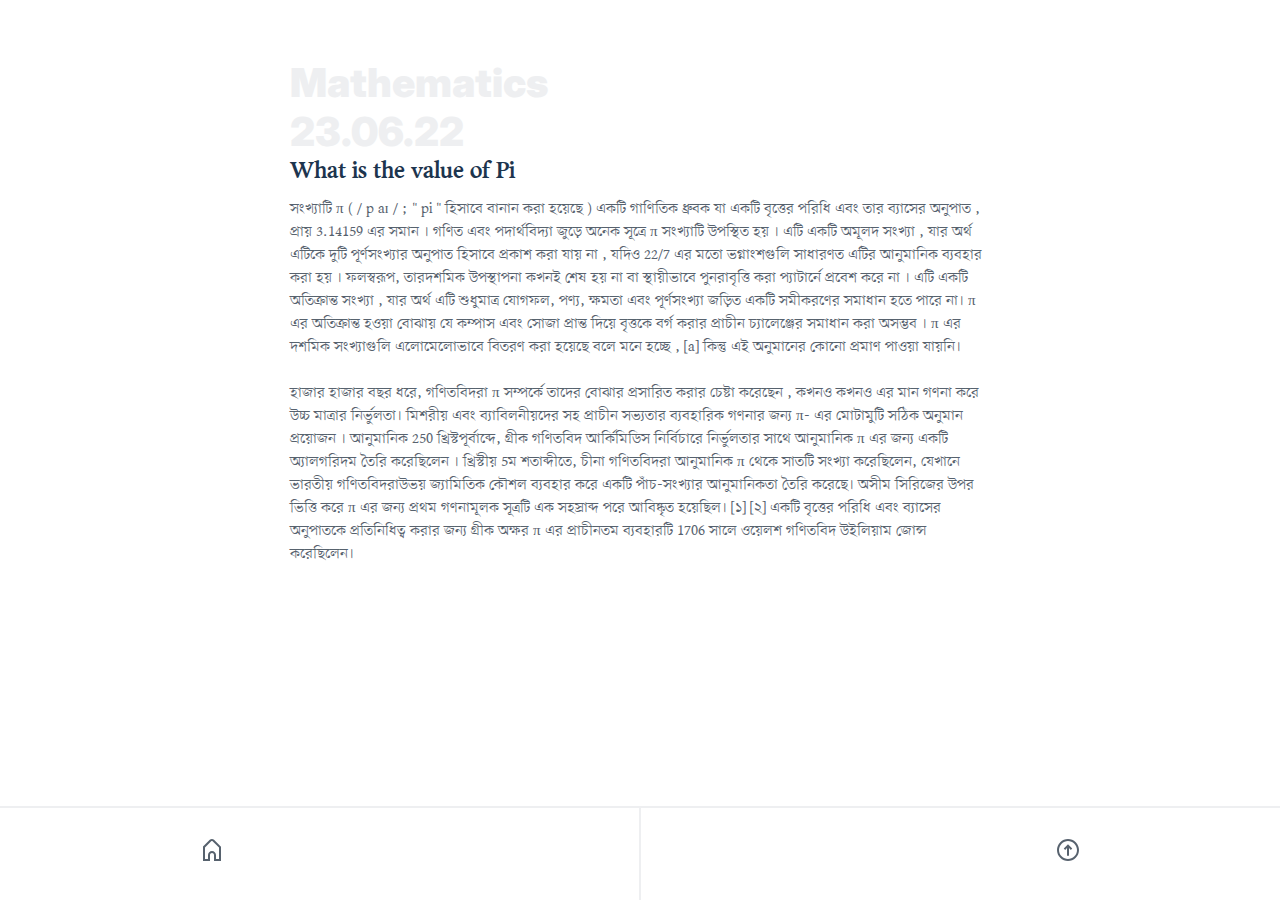
<file: blog/what-is-the-value-of-pi.html>
<!DOCTYPE html>
<html lang="en">
<head>
  <meta charset="UTF-8">
  <meta http-equiv="X-UA-Compatible" content="IE=Edge">
  <meta name="viewport" content="width=device-width, initial-scale=1">
  <title>What is the value of Pi – Sayandweep Blog</title>
  <!-- Fonts -->
  <link rel="preconnect" href="https://fonts.googleapis.com">
  <link rel="preconnect" href="https://fonts.gstatic.com" crossorigin>
  <link href="https://fonts.googleapis.com/css2?family=Inter:wght@700;800;900&display=swap" rel="stylesheet">
  <!-- Custom Styles -->
  <link rel="stylesheet" href="/style.css">
  <style>
  @font-face {
    font-family: Shurjo Bold;
    src: url(/external/Shurjo-Bold.ttf);
  }
  @font-face {
    font-family: Shurjo;
    src: url(/external/Shurjo-Regular.ttf);
  }
  body * {
    font-family: "Shurjo Bold";
  }
  </style>
</head>
<body>
  <!-- Dairy Start -->
  <div class="dairy-body">
   <dairy>
    <div class="dairy-wrapper">
      <div class="dairy-date color-3">
        Mathematics<br>23.06.22
      </div>
      <div class="dairy-title color-1">
        What is the value of Pi
      </div>
      <div class="dairy-content color-2">সংখ্যাটি π ( / p aɪ / ; " pi " হিসাবে বানান করা হয়েছে ) একটি গাণিতিক ধ্রুবক যা একটি বৃত্তের পরিধি এবং তার ব্যাসের অনুপাত , প্রায় 3.14159 এর সমান । গণিত এবং পদার্থবিদ্যা জুড়ে অনেক সূত্রে π সংখ্যাটি উপস্থিত হয় । এটি একটি অমূলদ সংখ্যা , যার অর্থ এটিকে দুটি পূর্ণসংখ্যার অনুপাত হিসাবে প্রকাশ করা যায় না , যদিও 22/7 এর মতো ভগ্নাংশগুলি সাধারণত এটির আনুমানিক ব্যবহার করা হয় । ফলস্বরূপ, তারদশমিক উপস্থাপনা কখনই শেষ হয় না বা স্থায়ীভাবে পুনরাবৃত্তি করা প্যাটার্নে প্রবেশ করে না । এটি একটি অতিক্রান্ত সংখ্যা , যার অর্থ এটি শুধুমাত্র যোগফল, পণ্য, ক্ষমতা এবং পূর্ণসংখ্যা জড়িত একটি সমীকরণের সমাধান হতে পারে না। π এর অতিক্রান্ত হওয়া বোঝায় যে কম্পাস এবং সোজা প্রান্ত দিয়ে বৃত্তকে বর্গ করার প্রাচীন চ্যালেঞ্জের সমাধান করা অসম্ভব । π এর দশমিক সংখ্যাগুলি এলোমেলোভাবে বিতরণ করা হয়েছে বলে মনে হচ্ছে , [a] কিন্তু এই অনুমানের কোনো প্রমাণ পাওয়া যায়নি।
<br><br>
হাজার হাজার বছর ধরে, গণিতবিদরা π সম্পর্কে তাদের বোঝার প্রসারিত করার চেষ্টা করেছেন , কখনও কখনও এর মান গণনা করে উচ্চ মাত্রার নির্ভুলতা। মিশরীয় এবং ব্যাবিলনীয়দের সহ প্রাচীন সভ্যতার ব্যবহারিক গণনার জন্য π- এর মোটামুটি সঠিক অনুমান প্রয়োজন । আনুমানিক 250 খ্রিস্টপূর্বাব্দে, গ্রীক গণিতবিদ আর্কিমিডিস নির্বিচারে নির্ভুলতার সাথে আনুমানিক π এর জন্য একটি অ্যালগরিদম তৈরি করেছিলেন । খ্রিস্টীয় 5ম শতাব্দীতে, চীনা গণিতবিদরা আনুমানিক π থেকে সাতটি সংখ্যা করেছিলেন, যেখানে ভারতীয় গণিতবিদরাউভয় জ্যামিতিক কৌশল ব্যবহার করে একটি পাঁচ-সংখ্যার আনুমানিকতা তৈরি করেছে। অসীম সিরিজের উপর ভিত্তি করে π এর জন্য প্রথম গণনামূলক সূত্রটি এক সহস্রাব্দ পরে আবিষ্কৃত হয়েছিল। [১] [২] একটি বৃত্তের পরিধি এবং ব্যাসের অনুপাতকে প্রতিনিধিত্ব করার জন্য গ্রীক অক্ষর π এর প্রাচীনতম ব্যবহারটি 1706 সালে ওয়েলশ গণিতবিদ উইলিয়াম জোন্স করেছিলেন।</div>
    </div>
   </dairy>
  </div>
  <!-- Dairy End -->
  <div class="buttom-button">
    <div onclick="location.replace('/')">
     <svg width="24" height="24" viewBox="0 0 24 24" fill="none" xmlns="http://www.w3.org/2000/svg"><path fill-rule="evenodd" clip-rule="evenodd" d="M21 8.77217L14.0208 1.79299C12.8492 0.621414 10.9497 0.621413 9.77817 1.79299L3 8.57116V23.0858H10V17.0858C10 15.9812 10.8954 15.0858 12 15.0858C13.1046 15.0858 14 15.9812 14 17.0858V23.0858H21V8.77217ZM11.1924 3.2072L5 9.39959V21.0858H8V17.0858C8 14.8767 9.79086 13.0858 12 13.0858C14.2091 13.0858 16 14.8767 16 17.0858V21.0858H19V9.6006L12.6066 3.2072C12.2161 2.81668 11.5829 2.81668 11.1924 3.2072Z" fill="currentColor" /></svg> 
    </div>
    <span class="separator"></span>
    <div onclick="topFunction()">
      <svg width="24" height="24" viewBox="0 0 24 24" fill="currentColor" xmlns="http://www.w3.org/2000/svg"><path d="M14.8285 11.9481L16.2427 10.5339L12 6.29122L7.7574 10.5339L9.17161 11.9481L11 10.1196V17.6568H13V10.1196L14.8285 11.9481Z" fill="currentColor" /><path fill-rule="evenodd" clip-rule="evenodd" d="M19.7782 4.22183C15.4824 -0.0739415 8.51759 -0.0739422 4.22183 4.22183C-0.0739415 8.51759 -0.0739422 15.4824 4.22183 19.7782C8.51759 24.0739 15.4824 24.0739 19.7782 19.7782C24.0739 15.4824 24.0739 8.51759 19.7782 4.22183ZM18.364 5.63604C14.8492 2.12132 9.15076 2.12132 5.63604 5.63604C2.12132 9.15076 2.12132 14.8492 5.63604 18.364C9.15076 21.8787 14.8492 21.8787 18.364 18.364C21.8787 14.8492 21.8787 9.15076 18.364 5.63604Z" fill="currentColor" /></svg>
    </div>
  </div>
  <!-- Project -->
  <script src="/main.js"></script>
</body>
</html>
</file>
<file: style.css>
:root {
  --darkC1: #1D354E;
  --darkC2: #57626E;
  --lightC1: #EEEFF1;
  --fontS1: Shurjo;
  --fontS2: Shurjo Bold;
  --fontI: Inter;
  --lightC2: #FEFBF5;
}
body {
    font-size: 15pt;
}
html {
  scroll-behavior: smooth
}
* {
  box-sizing: border-box;
  /*border: solid black 1px*/
}
#sayandweep {
  transition: .5s;
}
.home-ui .int-pic {
  filter: opacity(10%);
  animation: fadein 1.5s alternate;
}
.home-ui .introduce-speech {
  max-width: 700px;
  width: 100%;
  text-align: center;
  margin: 0 auto;
  padding: 0 40px;
}
.home-ui .int-spc {
  font-family: var(--fontI);
  font-size: .6em;
}
.introduce-name {
  font-size: 2em;
  font-family: var(--fontI);
  font-weight: 700;
  text-align: center;
  margin-bottom: 20px;
}

.color-1 {
  color: #1D354E;
}
.color-2 {
  color: #57626E;
}
.color-3 {
  color: #EEEFF1;
}
.dairy-date {
  font-size: 2em;
  font-family: 'Inter' !important;
  font-weight: 900;
}
.dairy-title {
  font-size: 1.2em;
}
.dairy-content {
  font-size: 15px;
  line-height: 23px;
  margin: 10px 0 20px 0;
  font-family: 'Shurjo' !important;
}
.dairy-body {
  padding: 30px 15px;
}
.buttom-button {
  position: fixed;
  bottom: 0;
  left: 0;
  right: 0;
  display: flex;
  justify-content: space-between;
  border-top: solid #EEEFF1 2px;
  background-color: white;
}
.buttom-button div {
  padding: 13px 90px;
  transition: .2s;
  color: #57626E;
}
.separator {
  background: #EEEFF1;
  width: 2px
}
@media (min-width: 786px) {
  .dairy-body {
    width: 100%;
    max-width: 700px;
    margin: 0 auto;
    padding: 50px 0;
  }
  .buttom-button div {
    padding: 30px 200px;
  }
}
/* Media */
@media (min-width: 786px) {
  .home-ui .int-spc {
    font-size: 1.2em;
  }
}
/* Animation */ 
@keyframes fadein {
  0% {
    opacity: 0;
  }
  100% {
    opacity: 1;
  }
}
</file>
<file: diary.css>
body {
    font-size: 1.5em;
    background-color: #FCFCFC;
}
html {
  scroll-behavior: smooth;
}
.color-1 {
  color: #1D354E;
}
.color-2 {
  color: #57626E;
}
.color-3 {
  color: #EEEFF1;
}
.dairy-date {
  font-size: 2em;
  font-family: 'Inter' !important;
  font-weight: 900;
}
.dairy-title {
  font-size: 1.2em;
}
.dairy-content {
  font-size: 15px;
  line-height: 23px;
  margin: 10px 0 20px 0;
  font-family: 'Shurjo' !important;
}
.dairy-body {
  padding: 30px 15px;
}
.buttom-button {
  position: fixed;
  bottom: 0;
  left: 0;
  right: 0;
  display: flex;
  justify-content: space-between;
  border-top: solid #EEEFF1 2px;
  background-color: white;
}
.buttom-button div {
  padding: 13px 90px;
  transition: .2s;
  color: #57626E;
}
.separator {
  background: #EEEFF1;
  width: 2px
}
@media (min-width: 786px) {
  .dairy-body {
    width: 100%;
    max-width: 700px;
    margin: 0 auto;
    padding: 50px 0;
  }
  .buttom-button div {
    padding: 30px 200px;
  }
}
</file>
